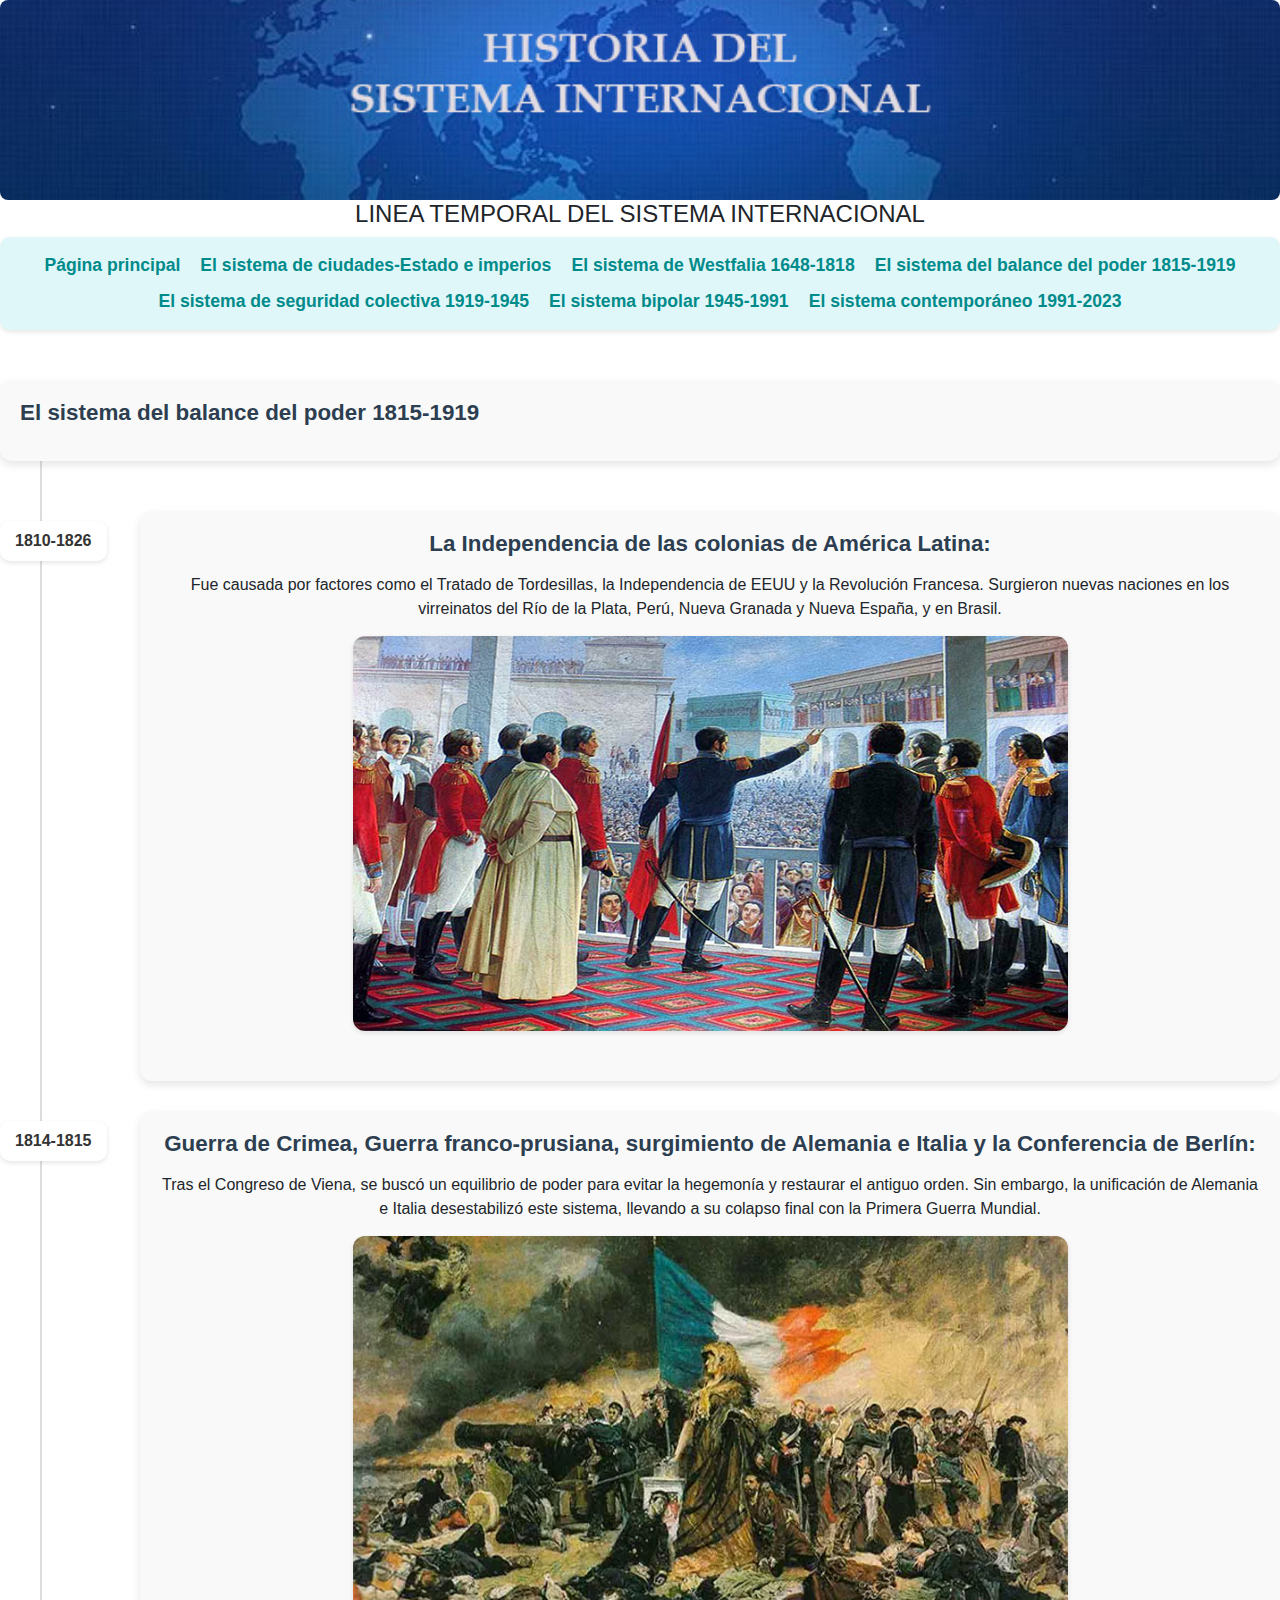
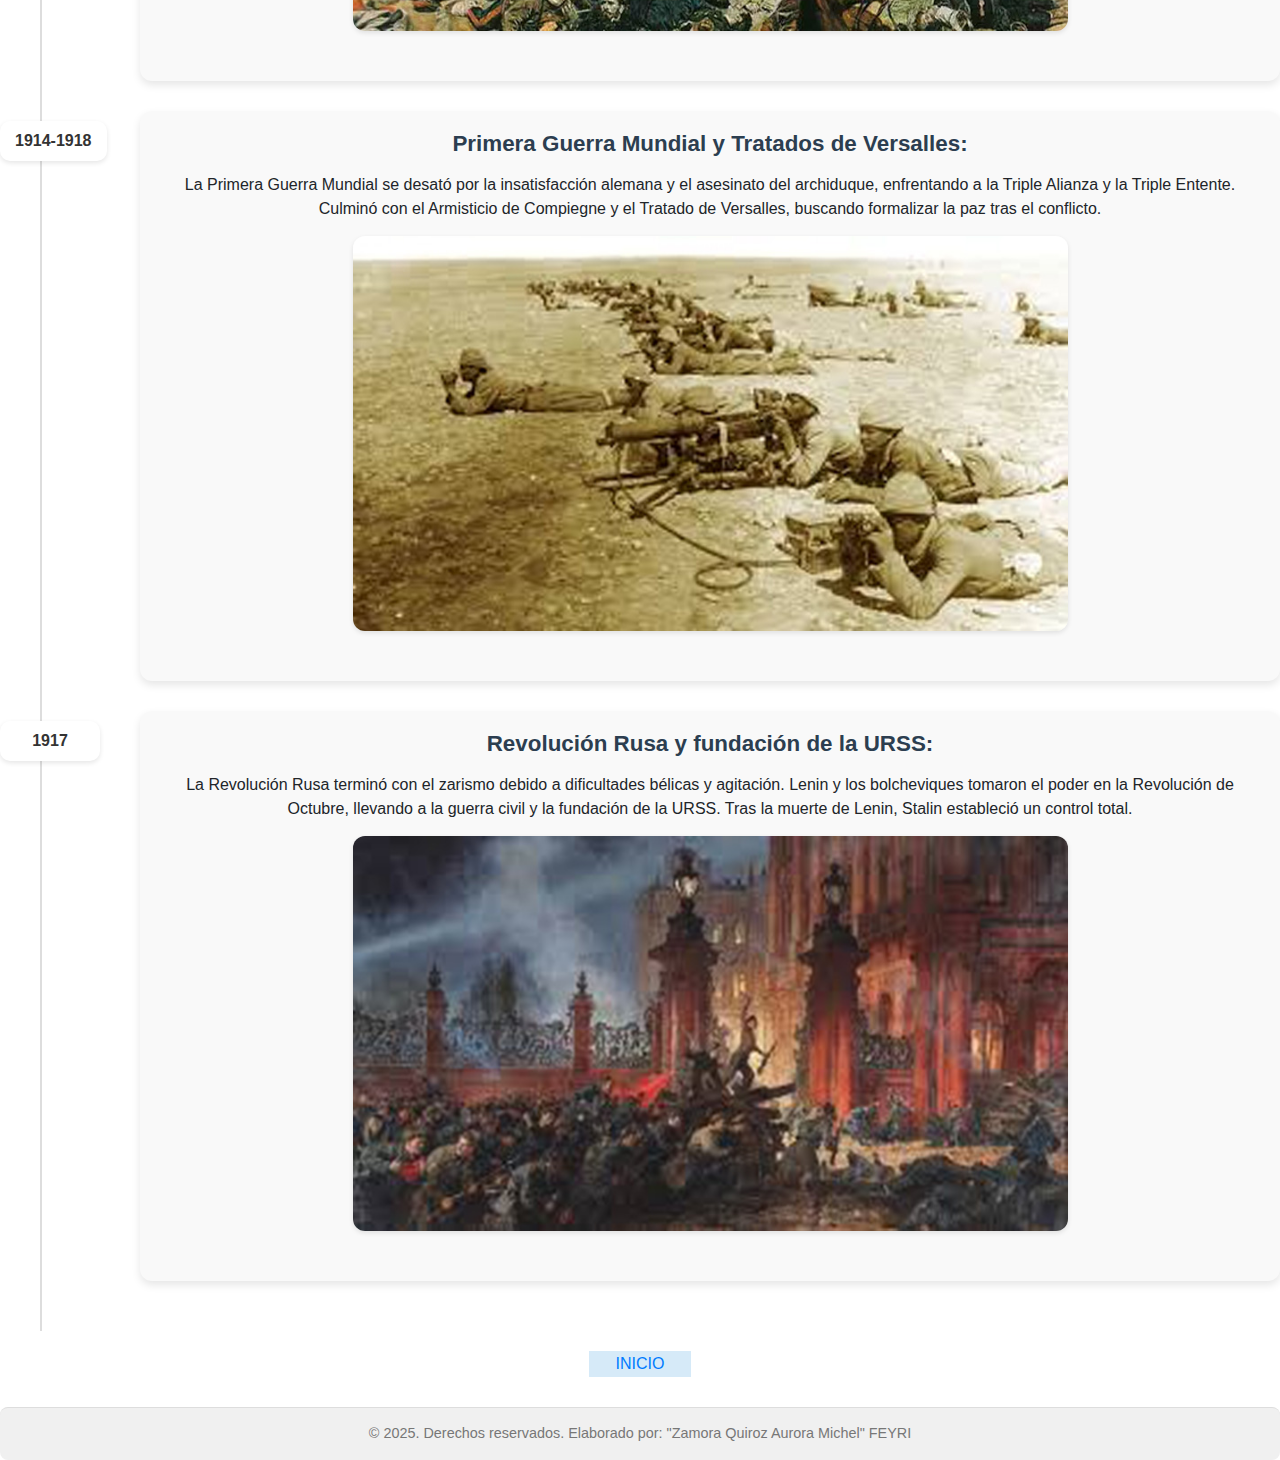
<file: balance.html>
<!DOCTYPE html>
<html lang="es">
<head>
    <meta charset="UTF-8">
    <link rel="stylesheet" href="https://stackpath.bootstrapcdn.com/bootstrap/4.4.1/css/bootstrap.min.css" integrity="sha384-Vkoo8x4CGsO3+Hhxv8T/Q5PaXtkKtu6ug5TOeNV6gBiFeWPGFN9MuhOf23Q9Ifjh" crossorigin="anonymous">
    <meta name="viewport" content="width=device-width, initial-scale=1.0">
    
    <img src="imagenes/banner1.jpg" class="banner-principal">
    <link rel="stylesheet" href="timeline1.css">
    
</head>
<body>
    <h4><Center>LINEA TEMPORAL DEL SISTEMA INTERNACIONAL</h4></Center>
    
    <nav class="nav-links">
        <a href="index.html">Página principal</a>
        <a href="sistemadeciudades.html">El sistema de ciudades-Estado e imperios</a>
        <a href="westfalia.html">El sistema de Westfalia 1648-1818</a>
        <a href="balance.html">El sistema del balance del poder 1815-1919</a>
        <a href="seguridad.html">El sistema de seguridad colectiva 1919-1945</a>
        <a href="bipolar.html">El sistema bipolar 1945-1991</a>
        <a href="contemporaneo.html">El sistema contemporáneo 1991-2023</a>
    </nav>
    <main class="timeline">
        <div class="timeline-line"></div>
        
        <div class="event title-event">
            <div class="event-content">
                <h3>El sistema del balance del poder 1815-1919</h3>
            </div>
        </div>
          
            <div class="event">
            <div class="event-date">1810-1826</div>
            <div class="event-content">
                <center>  <h3><b>La Independencia de las colonias de América Latina:</h3> </center></b>
                <p><center> Fue causada por factores como el Tratado de Tordesillas, la Independencia de EEUU y la Revolución Francesa.
                     Surgieron nuevas naciones en los virreinatos del Río de la Plata, Perú, Nueva Granada y Nueva España, y en Brasil.
                     </center></p>
                    <table>
                        <tr>
                            <a href="pdf/12.pdf">
                                <center><img src="imagenes/12.jpg" WIDTH="80%" alt="Descripción de la imagen"></center>
                              </a>
                              
                        </tr>
                    </table>
            </div>
        </div>
        <div class="event">
            <div class="event-date">1814-1815</div>
            <div class="event-content">
                <center>  <h3><b> Guerra de Crimea, Guerra franco-prusiana, surgimiento de Alemania e Italia y la Conferencia de Berlín: 
                </h3> </center></b>
                <p><center>Tras el Congreso de Viena, se buscó un equilibrio de poder para evitar la hegemonía y restaurar el antiguo orden. 
                    Sin embargo, la unificación de Alemania e Italia desestabilizó este sistema, llevando a su colapso final con la Primera Guerra Mundial.
                </center></p>
                <table>
                    <tr>
                        <a href="pdf/13.pdf">
                            <center><img src="imagenes/13.jpg" WIDTH="80%" alt="Descripción de la imagen"></center>
                          </a>
                          
                    </tr>
                </table>
            </div>
            
        </div>
   
        <div class="event">
            <div class="event-date">1914-1918</div>
            <div class="event-content">
                <center>  <b> <h3>Primera Guerra Mundial y Tratados de Versalles:</b> </h3> </center> 
                <p><center>La Primera Guerra Mundial  se desató por la insatisfacción alemana y el asesinato del archiduque, enfrentando a la Triple Alianza 
                    y la Triple Entente. Culminó con el Armisticio de Compiegne y el Tratado de Versalles, buscando formalizar la paz tras el conflicto.

                </center></p>
                       <table>
                        <tr>
                            <a href="pdf/14.pdf">
                                <center><img src="imagenes/14.jpg" WIDTH="80%" alt="Descripción de la imagen"></center>
                              </a>
                              
                        </tr>
                    </table>
            </div>
        </div>
        <div class="event">
            <div class="event-date">1917</div>
            <div class="event-content">
                <center> <b> <h3>Revolución Rusa y fundación de la URSS: </b></h3> </center>
                <p><center>La Revolución Rusa terminó con el zarismo debido a dificultades bélicas y agitación. Lenin y los bolcheviques tomaron el
                     poder en la Revolución de Octubre, llevando a la guerra civil y la fundación de la URSS. Tras la muerte de Lenin, 
                     Stalin estableció un control total.</p></center>
                          <table>
                            <tr>
                                <a href="pdf/15.pdf">
                                    <center><img src="imagenes/15.jpg" WIDTH="80%" alt="Descripción de la imagen"></center>
                                  </a>
                                  
                            </tr>
                        </table>
            </div>
        </div>
            </div>
        </div> </main>
        <table width="8%" align="center" border="0">
            <tr>
                <td align="center" bgcolor="#d6eaf8">
                    <a href="balance.html">INICIO</a><br>
                </td>
            </tr>
          </table>
         <footer class="footer">
            &copy; 2025. Derechos reservados. Elaborado por: "Zamora Quiroz Aurora Michel" FEYRI
        </footer>
          

</body>
</html>
</file>
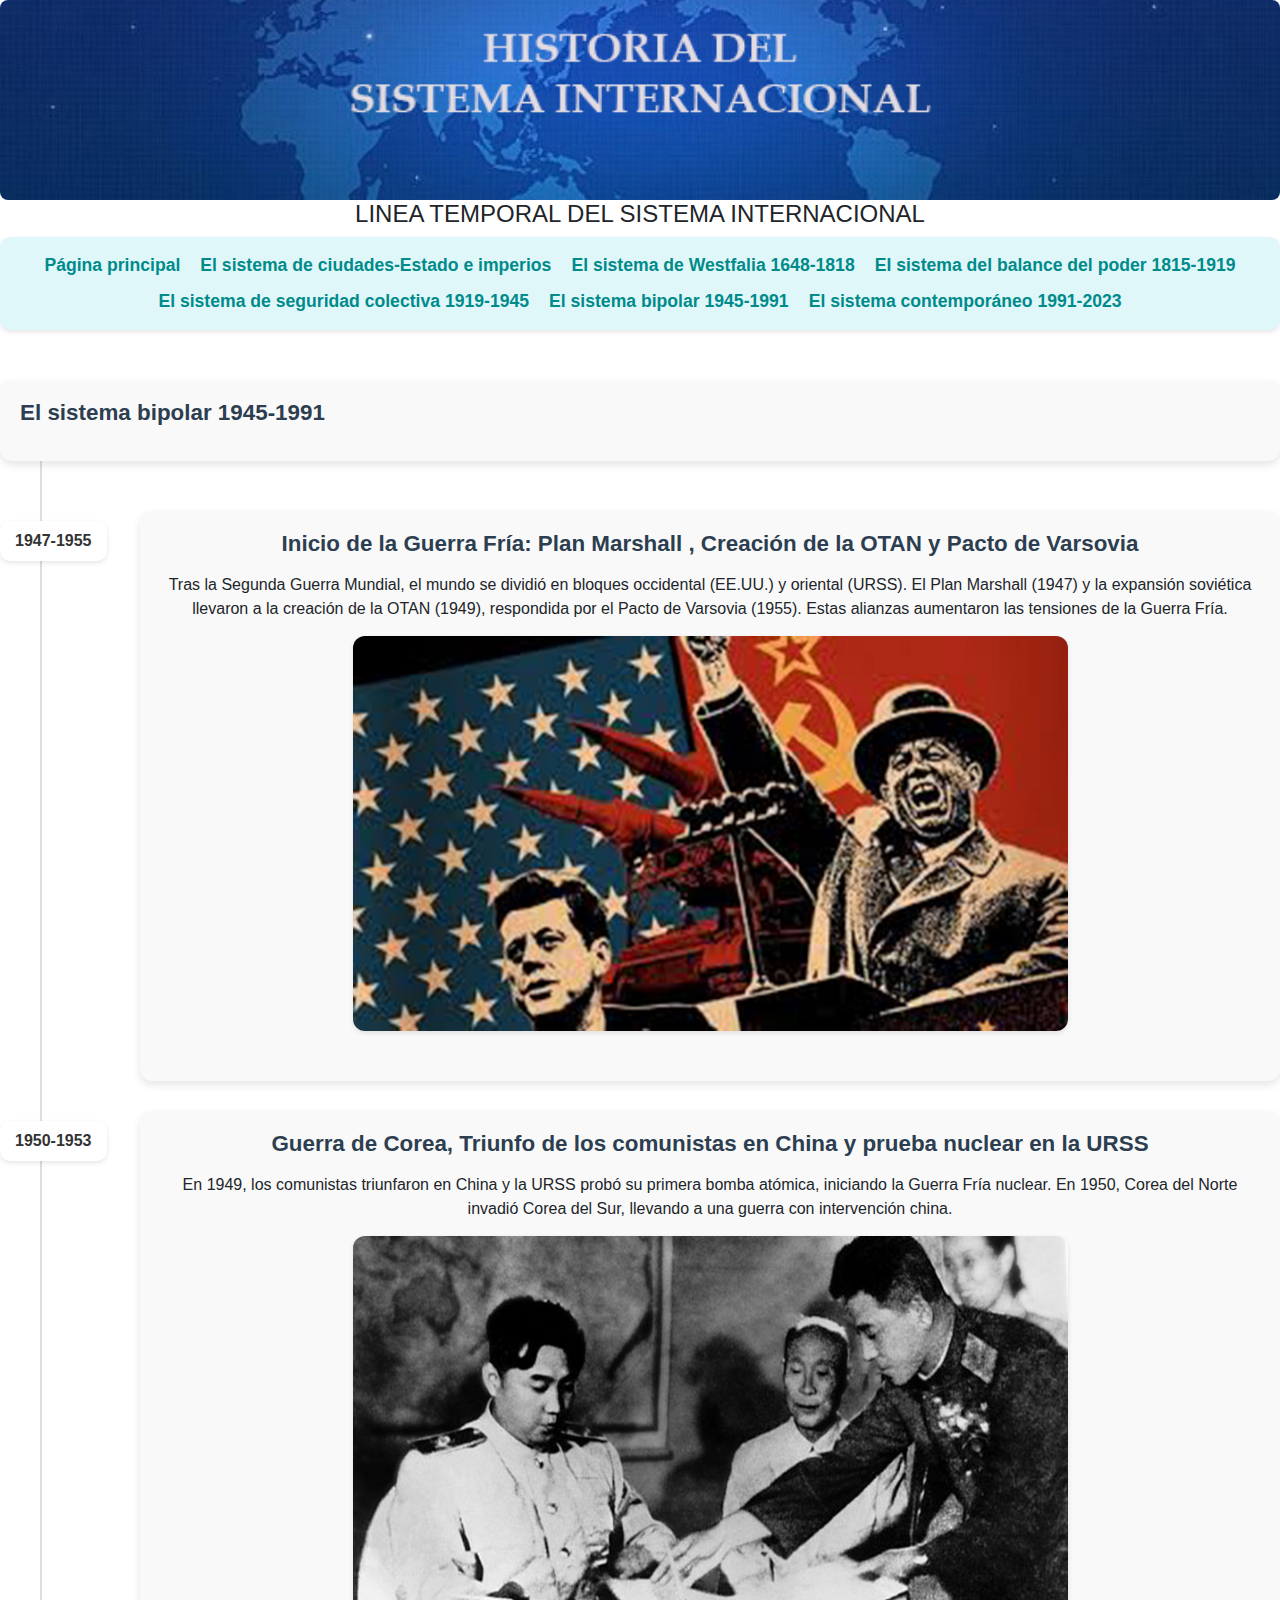
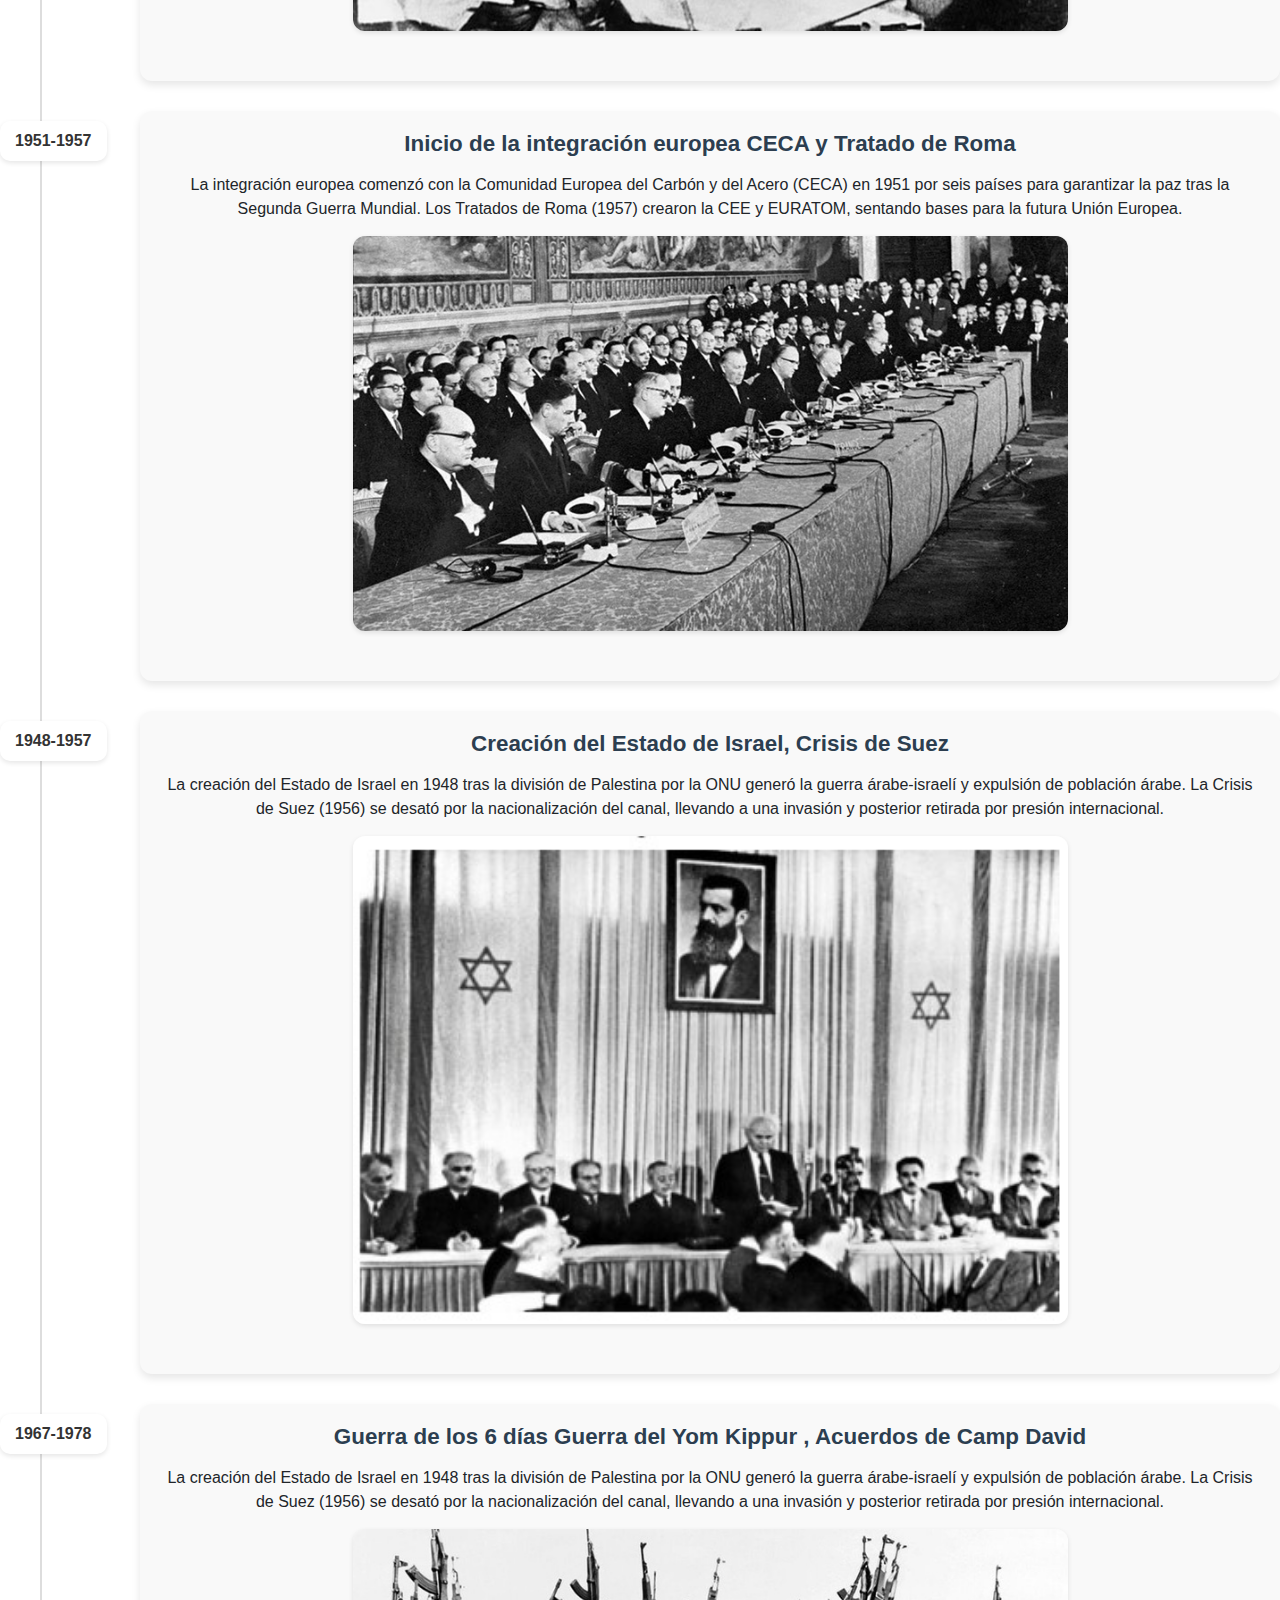
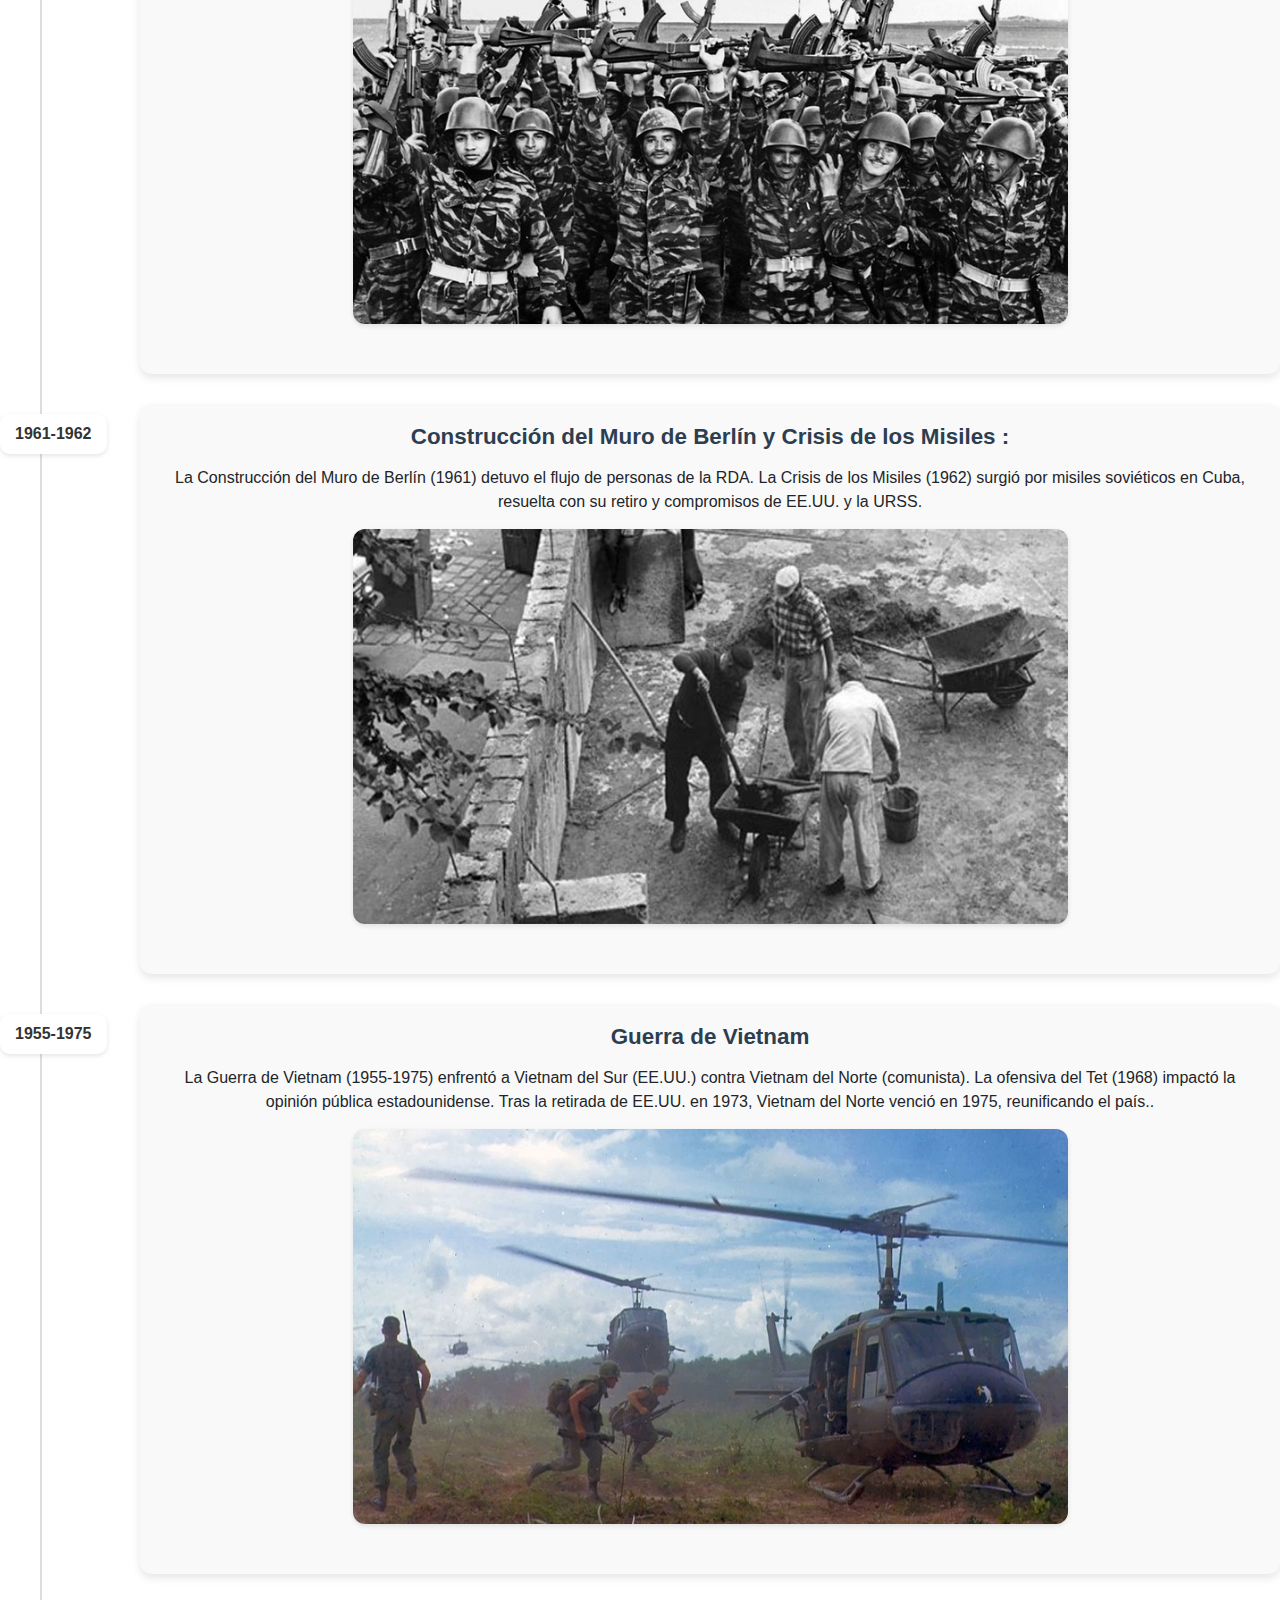
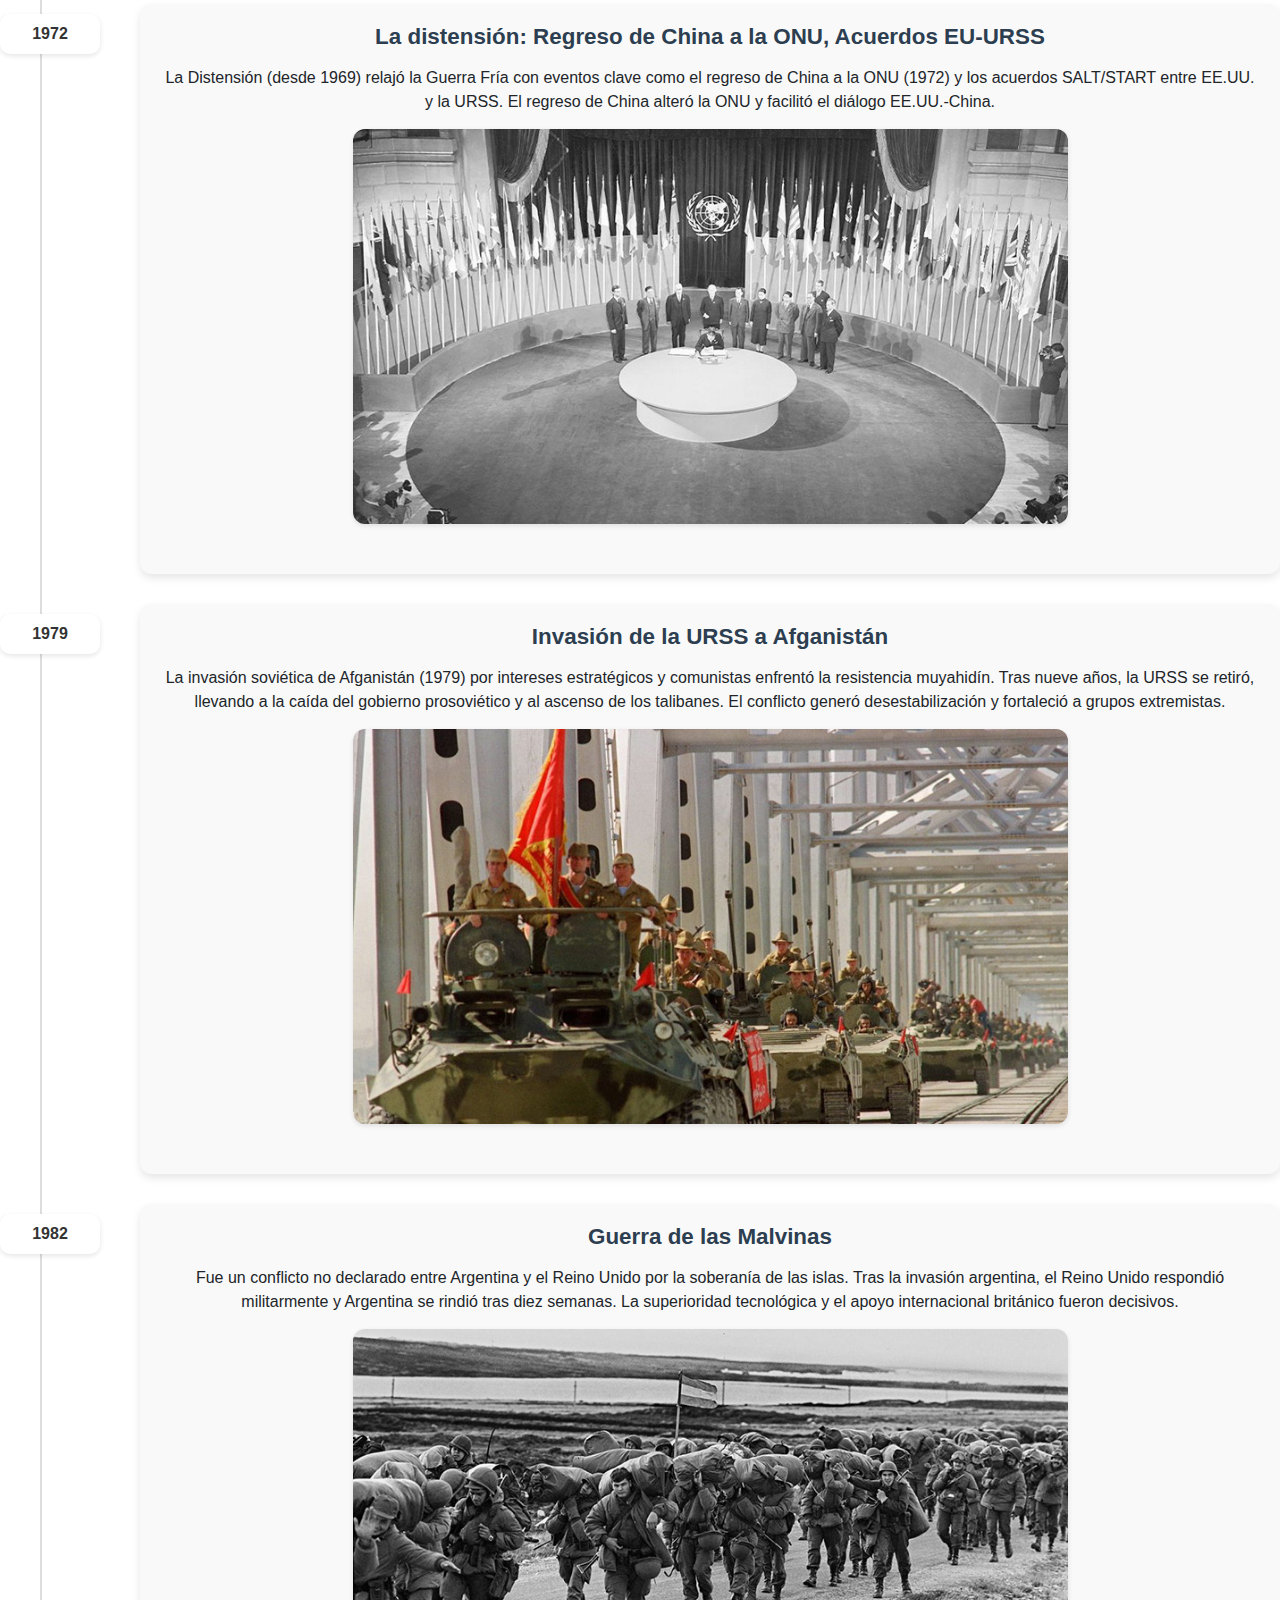
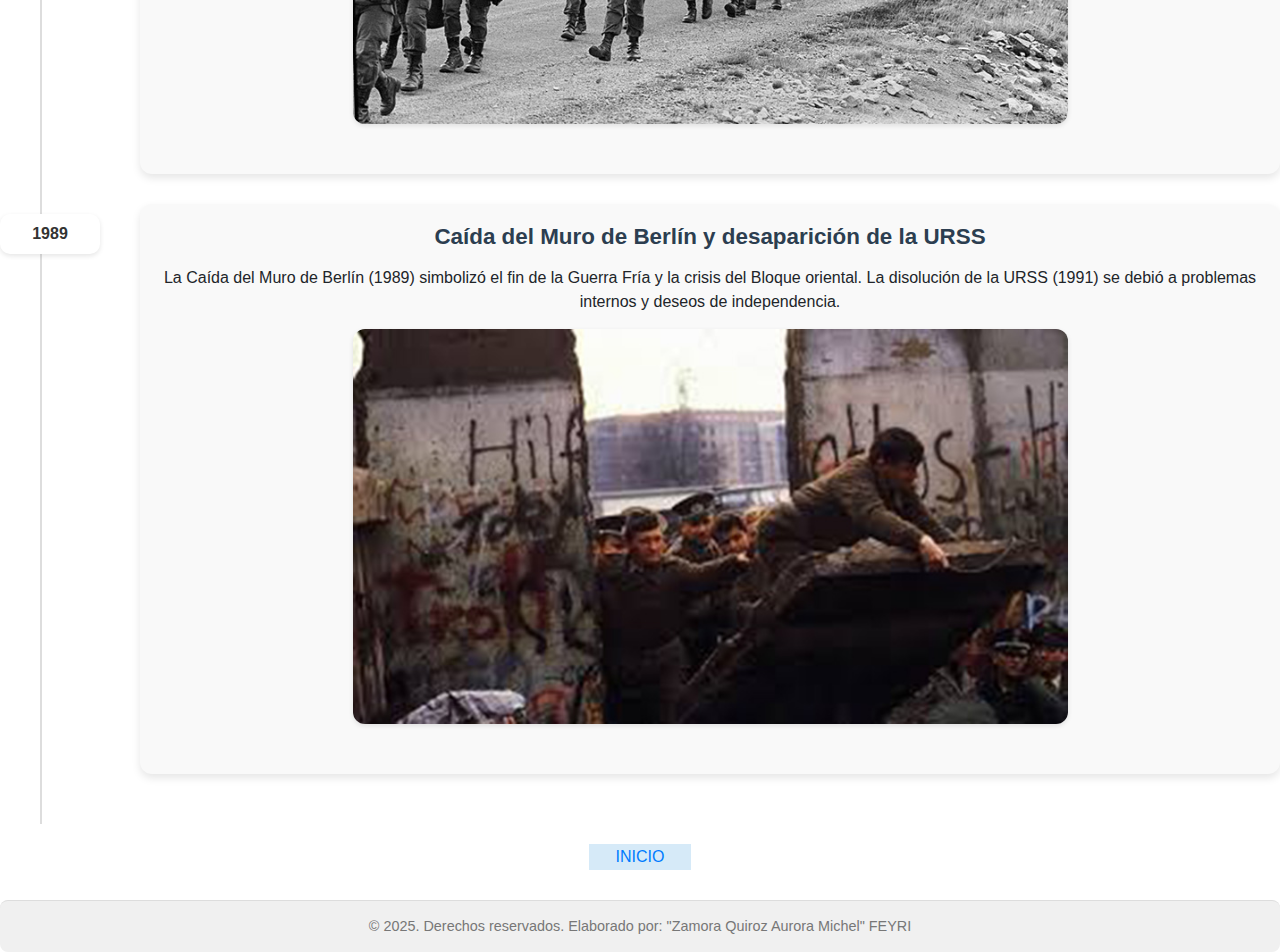
<file: bipolar.html>
<!DOCTYPE html>
<html lang="es">
<head>
    <meta charset="UTF-8">
    <link rel="stylesheet" href="https://stackpath.bootstrapcdn.com/bootstrap/4.4.1/css/bootstrap.min.css" integrity="sha384-Vkoo8x4CGsO3+Hhxv8T/Q5PaXtkKtu6ug5TOeNV6gBiFeWPGFN9MuhOf23Q9Ifjh" crossorigin="anonymous">
    <meta name="viewport" content="width=device-width, initial-scale=1.0">
    
    <img src="imagenes/banner1.jpg" class="banner-principal">
    <link rel="stylesheet" href="timeline1.css">
    
</head>
<body>
    <h4><Center>LINEA TEMPORAL DEL SISTEMA INTERNACIONAL</h4></Center>
    <nav class="nav-links">
        <a href="index.html">Página principal</a>
        <a href="sistemadeciudades.html">El sistema de ciudades-Estado e imperios</a>
        <a href="westfalia.html">El sistema de Westfalia 1648-1818</a>
        <a href="balance.html">El sistema del balance del poder 1815-1919</a>
        <a href="seguridad.html">El sistema de seguridad colectiva 1919-1945</a>
        <a href="bipolar.html">El sistema bipolar 1945-1991</a>
        <a href="contemporaneo.html">El sistema contemporáneo 1991-2023</a>
    </nav>
    <main class="timeline">
        <div class="timeline-line"></div>
        
        <div class="event title-event">
            <div class="event-content">
               <b> <h3>El sistema bipolar 1945-1991</h3></b>
            </div>
        </div>
        <div class="event">
                <div class="event-date">1947-1955</div>
            <div class="event-content">
                <center>   <h3>Inicio de la Guerra Fría: Plan Marshall , Creación de la OTAN  y Pacto de Varsovia </h3> </center>
                <p><center>Tras la Segunda Guerra Mundial, el mundo se dividió en bloques occidental (EE.UU.) y oriental (URSS). El Plan Marshall (1947) 
                    y la expansión soviética llevaron a la creación de la OTAN (1949), respondida por el Pacto de Varsovia (1955). Estas alianzas aumentaron las tensiones de la Guerra Fría.</center></p>
                <table>
                    <tr>
                        <a href="pdf/21.pdf">
                            <center><img src="imagenes/21.jpg" WIDTH="80%" alt="Descripción de la imagen"></center>
                          </a>
                          
                    </tr>
                </table>
            </div>
        </div>
        
           
        <div class="event">
            <div class="event-date">1950-1953</div>
            <div class="event-content">
                <center>   <h3> Guerra de Corea, Triunfo de los comunistas en China y prueba nuclear en la URSS </h3> </center>
                <p><center> 
                    En 1949, los comunistas triunfaron en China y la URSS probó su primera bomba atómica, iniciando la Guerra Fría nuclear. En 1950, 
                    Corea del Norte invadió Corea del Sur, llevando a una guerra con intervención china.
                    </center></p>
                <table>
                    <tr>
                        <a href="pdf/22.pdf">
                            <center><img src="imagenes/22.jpg" WIDTH="80%" alt="Descripción de la imagen"></center>
                          </a>
                          
                    </tr>
                </table>
            </div>
        </div>
        <div class="event">
            <div class="event-date">1951-1957</div>
            <div class="event-content">
                <center>  <h3>Inicio de la integración europea CECA  y Tratado de Roma 
                </h3> </center>
                <p><center> La integración europea comenzó con la Comunidad Europea del Carbón y del Acero (CECA) en 1951 por seis países para garantizar
                     la paz tras la Segunda Guerra Mundial. Los Tratados de Roma (1957) crearon la CEE y EURATOM, sentando bases para la futura Unión Europea.
                   
                    </center></p>
                <table>
                    <tr>
                        <a href="pdf/23.pdf">
                            <center><img src="imagenes/23.jpg" WIDTH="80%" alt="Descripción de la imagen"></center>
                          </a>
                          
                    </tr>
                </table>
            </div>
        </div>
        <div class="event">
            <div class="event-date">1948-1957</div>
            <div class="event-content">
                <center>  <h3>Creación del Estado de Israel, Crisis de Suez </h3> </center>
                <p><center> 
                    La creación del Estado de Israel en 1948 tras la división de Palestina por la ONU generó la guerra árabe-israelí y expulsión de población árabe. 
                    La Crisis de Suez (1956) se desató por la nacionalización del canal, llevando a una invasión y posterior retirada por presión internacional.
                </center></p>
                <table>
                    <tr>
                        <a href="pdf/24.pdf">
                            <center><img src="imagenes/24.jpg" WIDTH="80%" alt="Descripción de la imagen"></center>
                          </a>
                          
                    </tr>
                </table>
            </div>
        </div>
        <div class="event">
            <div class="event-date">1967-1978</div>
            <div class="event-content">
                <center>   <h3>Guerra de los 6 días Guerra del Yom Kippur , Acuerdos de Camp David </h3> </center>
                <p><center> 
                    La creación del Estado de Israel en 1948 tras la división de Palestina por la ONU generó la guerra árabe-israelí y expulsión de población árabe. 
                    La Crisis de Suez (1956) se desató por la nacionalización del canal, llevando a una invasión y posterior retirada por presión internacional.</center></p>
                <table>
                    <tr>
                        <a href="pdf/25.pdf">
                            <center><img src="imagenes/25.jpg" WIDTH="80%" alt="Descripción de la imagen"></center>
                          </a>
                          
                    </tr>
                </table>
            </div>
            
        </div>
   
        <div class="event">
            <div class="event-date">1961-1962</div>
            <div class="event-content">
                <center>    <h3>Construcción del Muro de Berlín y Crisis de los Misiles :</h3></center>
                <p><center>La Construcción del Muro de Berlín (1961) detuvo el flujo de personas de la RDA. 
                    La Crisis de los Misiles (1962) surgió por misiles soviéticos en Cuba, resuelta con su retiro y compromisos de EE.UU. y la URSS.
                    </center></p>
                      <table>
                        <tr>
                            <a href="pdf/26.pdf">
                                <center><img src="imagenes/26.jpg" WIDTH="80%" alt="Descripción de la imagen"></center>
                              </a>
                              
                        </tr>
                    </table>

            </div>
        </div>
        <div class="event">
            <div class="event-date">1955-1975</div>
            <div class="event-content">
                <center>   <h3>Guerra de Vietnam </h3></center>
                <p><center>La Guerra de Vietnam (1955-1975) enfrentó a Vietnam del Sur (EE.UU.) contra Vietnam del Norte (comunista).
                     La ofensiva del Tet (1968) impactó la opinión pública estadounidense. Tras la retirada de EE.UU. en 1973, Vietnam del Norte venció en 1975, reunificando el país..</center></p>
                <table>
                    <tr>
                        <a href="pdf/27.pdf">
                            <center><img src="imagenes/27.jpg" WIDTH="80%" alt="Descripción de la imagen"></center>
                          </a>
                          
                    </tr>
                </table>
            </div>
        </div>
        <div class="event">
            <div class="event-date">1972</div>
            <div class="event-content">
                <center>  <h3>La distensión: Regreso de China a la ONU, Acuerdos EU-URSS</h3> </center>
                <p><center>La Distensión (desde 1969) relajó la Guerra Fría con eventos clave como el regreso de China a la ONU (1972) y
                     los acuerdos SALT/START entre EE.UU. y la URSS. El regreso de China alteró la ONU y facilitó el diálogo EE.UU.-China.</center></p>
                     <table>
                        <tr>
                            <a href="pdf/28.pdf">
                                <center><img src="imagenes/28.jpg" WIDTH="80%" alt="Descripción de la imagen"></center>
                              </a>
                              
                        </tr>
                    </table>
            </div>
        </div>
        <div class="event">
            <div class="event-date">1979</div>
            <div class="event-content">
                <center>  <h3>Invasión de la URSS a Afganistán</h3> </center>
                <p><center> La invasión soviética de Afganistán (1979) por intereses estratégicos y comunistas enfrentó la resistencia muyahidín. 
                    Tras nueve años, la URSS se retiró, llevando a la caída del gobierno prosoviético y al ascenso de los talibanes.
                     El conflicto generó desestabilización y fortaleció a grupos extremistas.
                </center></p>
                <table>
                    <tr>
                        <a href="pdf/29.pdf">
                            <center><img src="imagenes/29.jpg" WIDTH="80%" alt="Descripción de la imagen"></center>
                          </a>
                          
                    </tr>
                </table>
            </div>
            
        </div>
   
        <div class="event">
            <div class="event-date">1982</div>
            <div class="event-content">
                <center>  <h3>Guerra de las Malvinas </h3> </center>
                <p><center> Fue un conflicto no declarado entre Argentina y el Reino Unido por la soberanía de las islas. Tras la invasión argentina, el Reino Unido respondió militarmente y
                     Argentina se rindió tras diez semanas. La superioridad tecnológica y el apoyo internacional británico fueron decisivos.</center></p>
                <table>
                    <tr>
                        <a href="pdf/30.pdf">
                            <center><img src="imagenes/30.jpg" WIDTH="80%" alt="Descripción de la imagen"></center>
                          </a>
                          
                    </tr>
                </table>
            </div>
        </div>
        <div class="event">
            <div class="event-date">1989</div>
            <div class="event-content">
                <center>    <h3>Caída del Muro de Berlín y desaparición de la URSS</h3> </center>
                <p><center> 
                    La Caída del Muro de Berlín (1989) simbolizó el fin de la Guerra Fría y la crisis del Bloque oriental. 
                    La disolución de la URSS (1991) se debió a problemas internos y deseos de independencia.</center></p>
                <table>
                    <tr>
                        <a href="pdf/31.pdf">
                            <center><img src="imagenes/31.jpg" WIDTH="80%" alt="Descripción de la imagen"></center>
                          </a>
                    </tr>
                </table>
            </div>
        </div>
            </div>
        </div> </main>
        <table width="8%" align="center" border="0">
            <tr>
                <td align="center" bgcolor="#d6eaf8">
                    <a href="bipolar.html">INICIO</a><br>
                </td>
            </tr>
          </table>

          <footer class="footer">
            &copy; 2025. Derechos reservados. Elaborado por: "Zamora Quiroz Aurora Michel" FEYRI
        </footer>

</body>
</html>
</file>
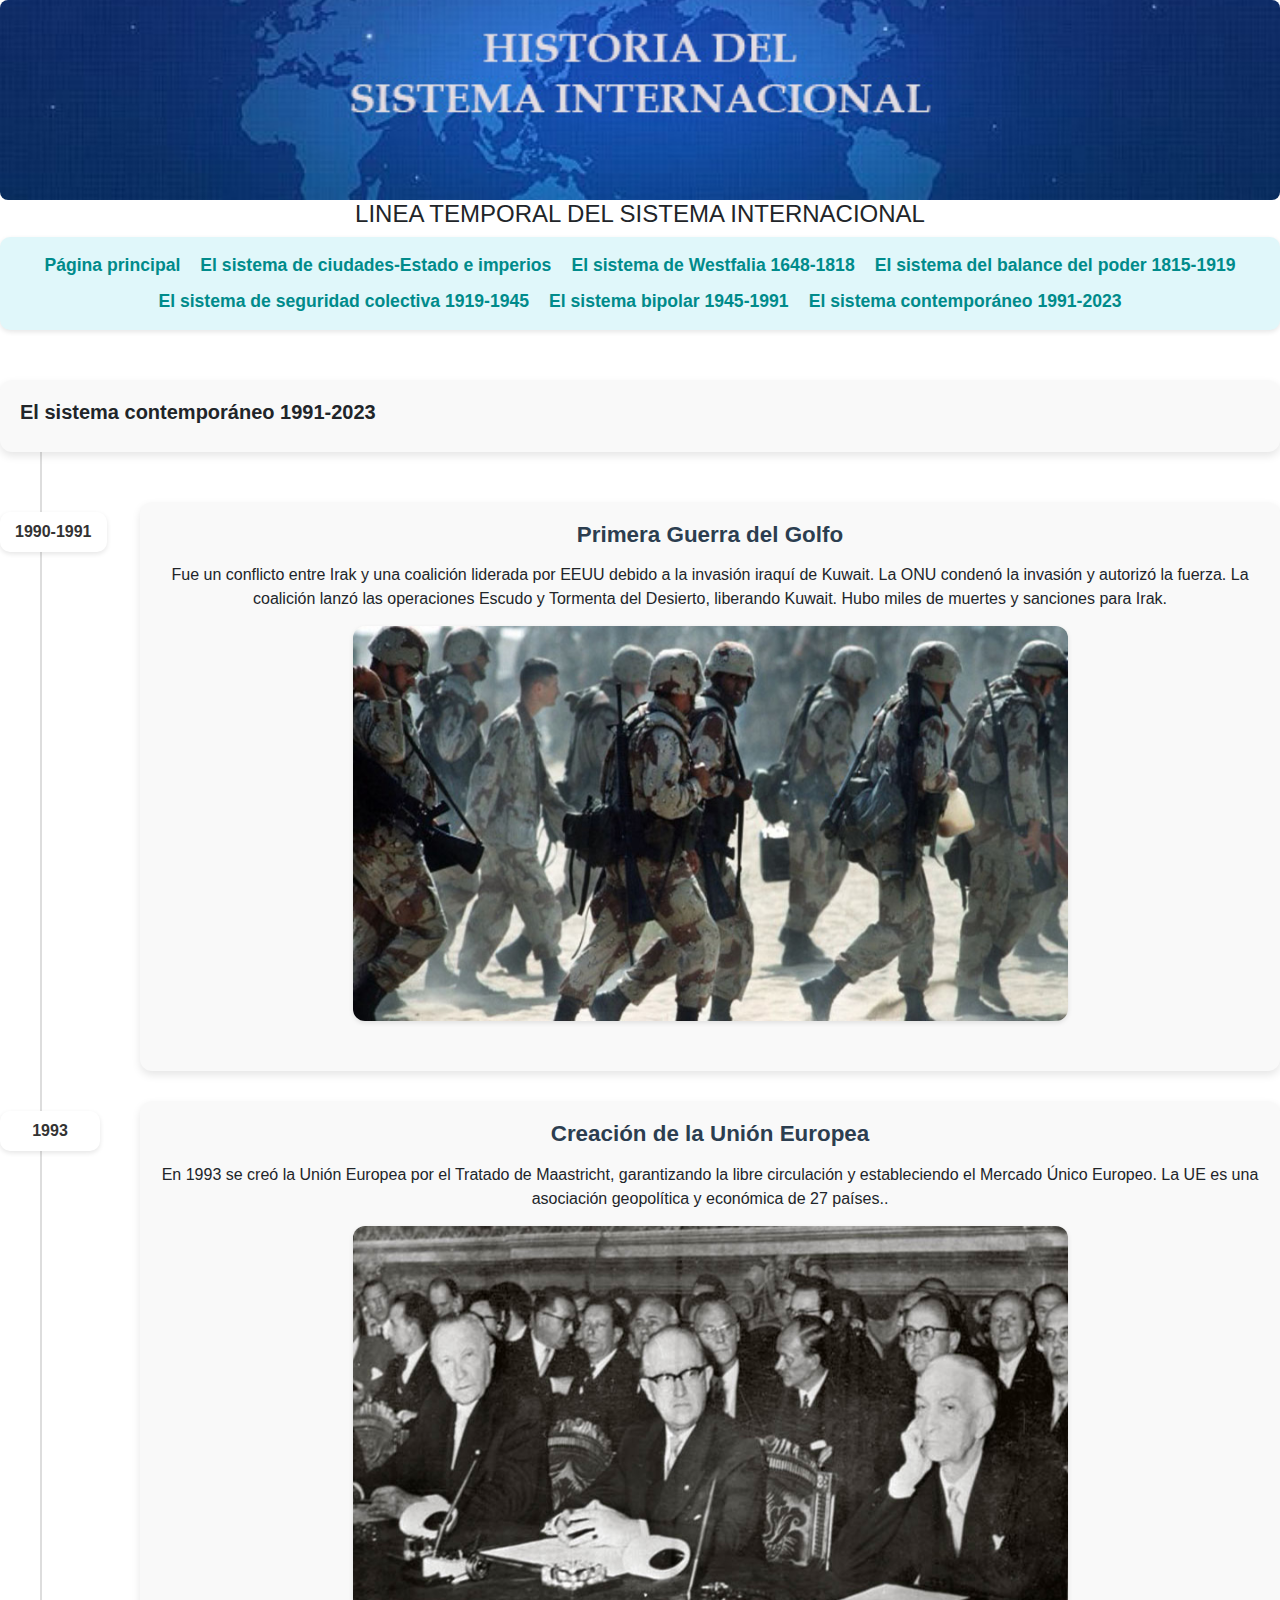
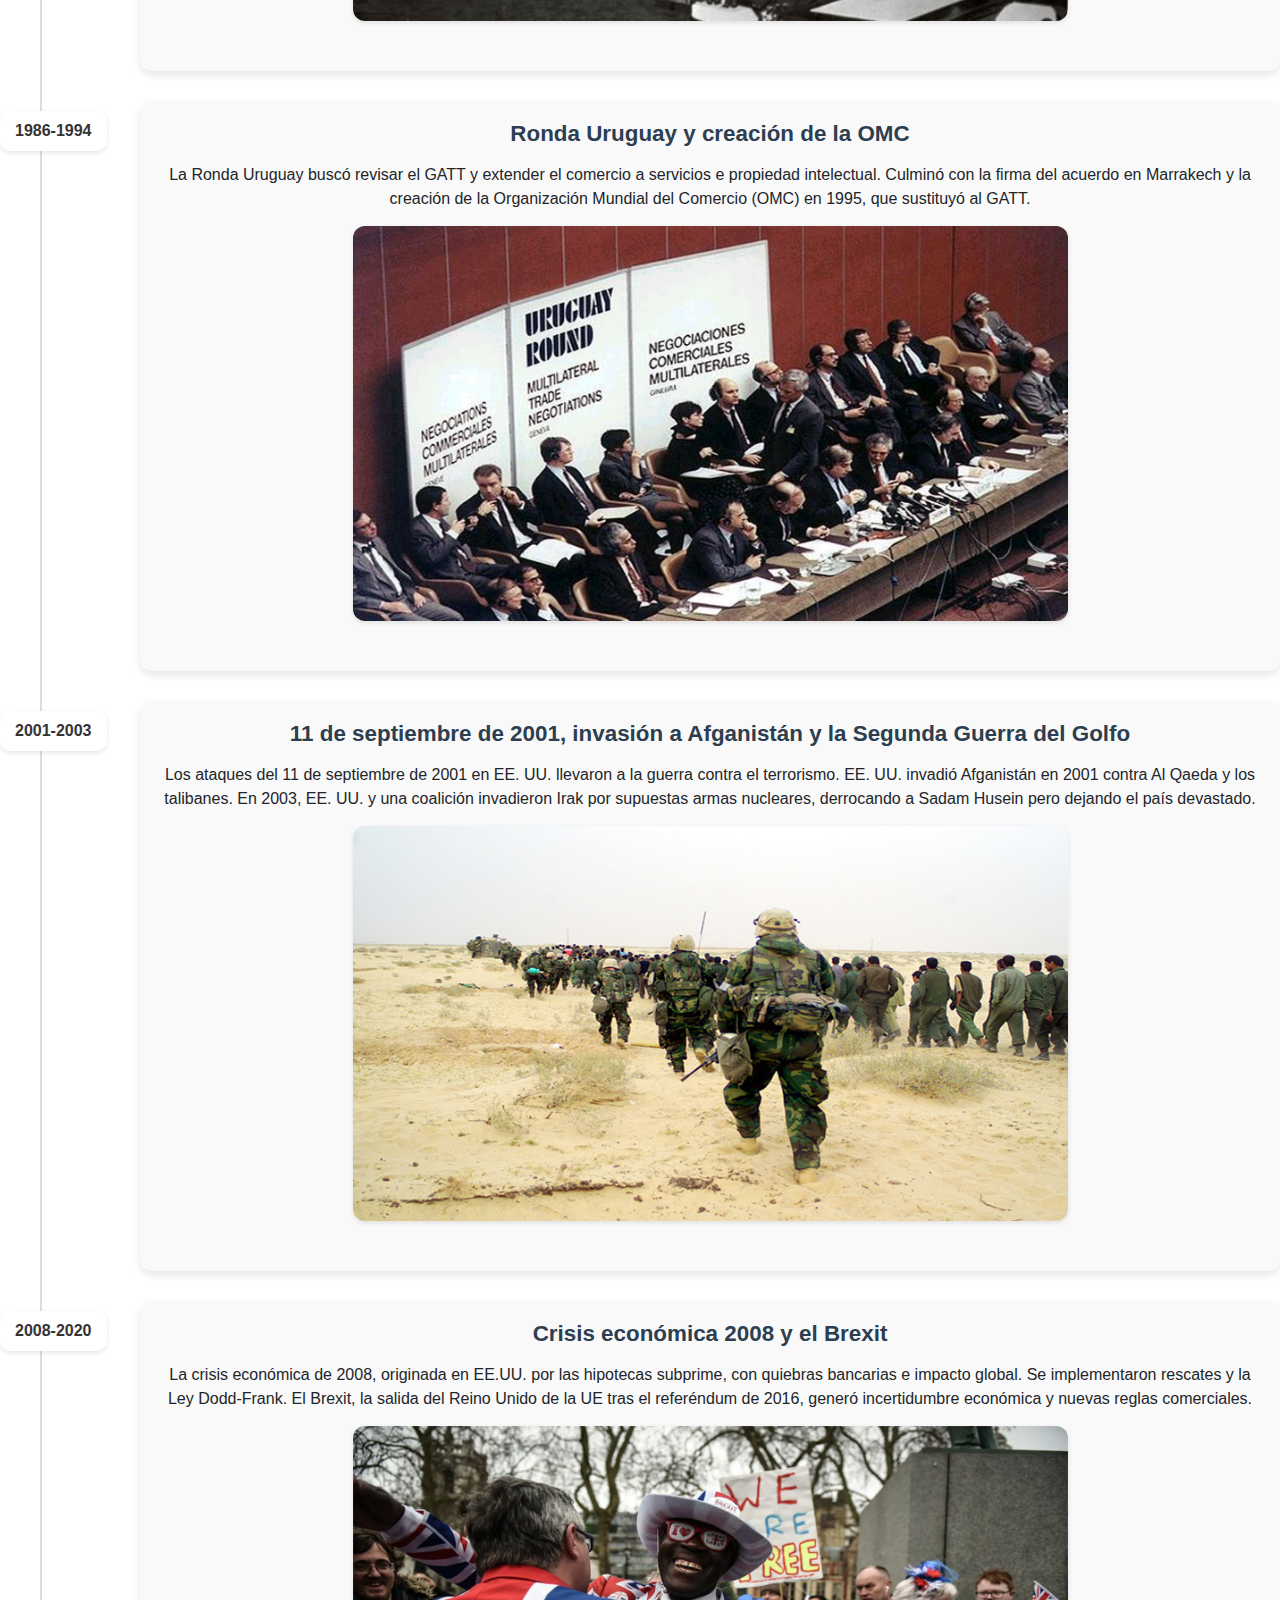
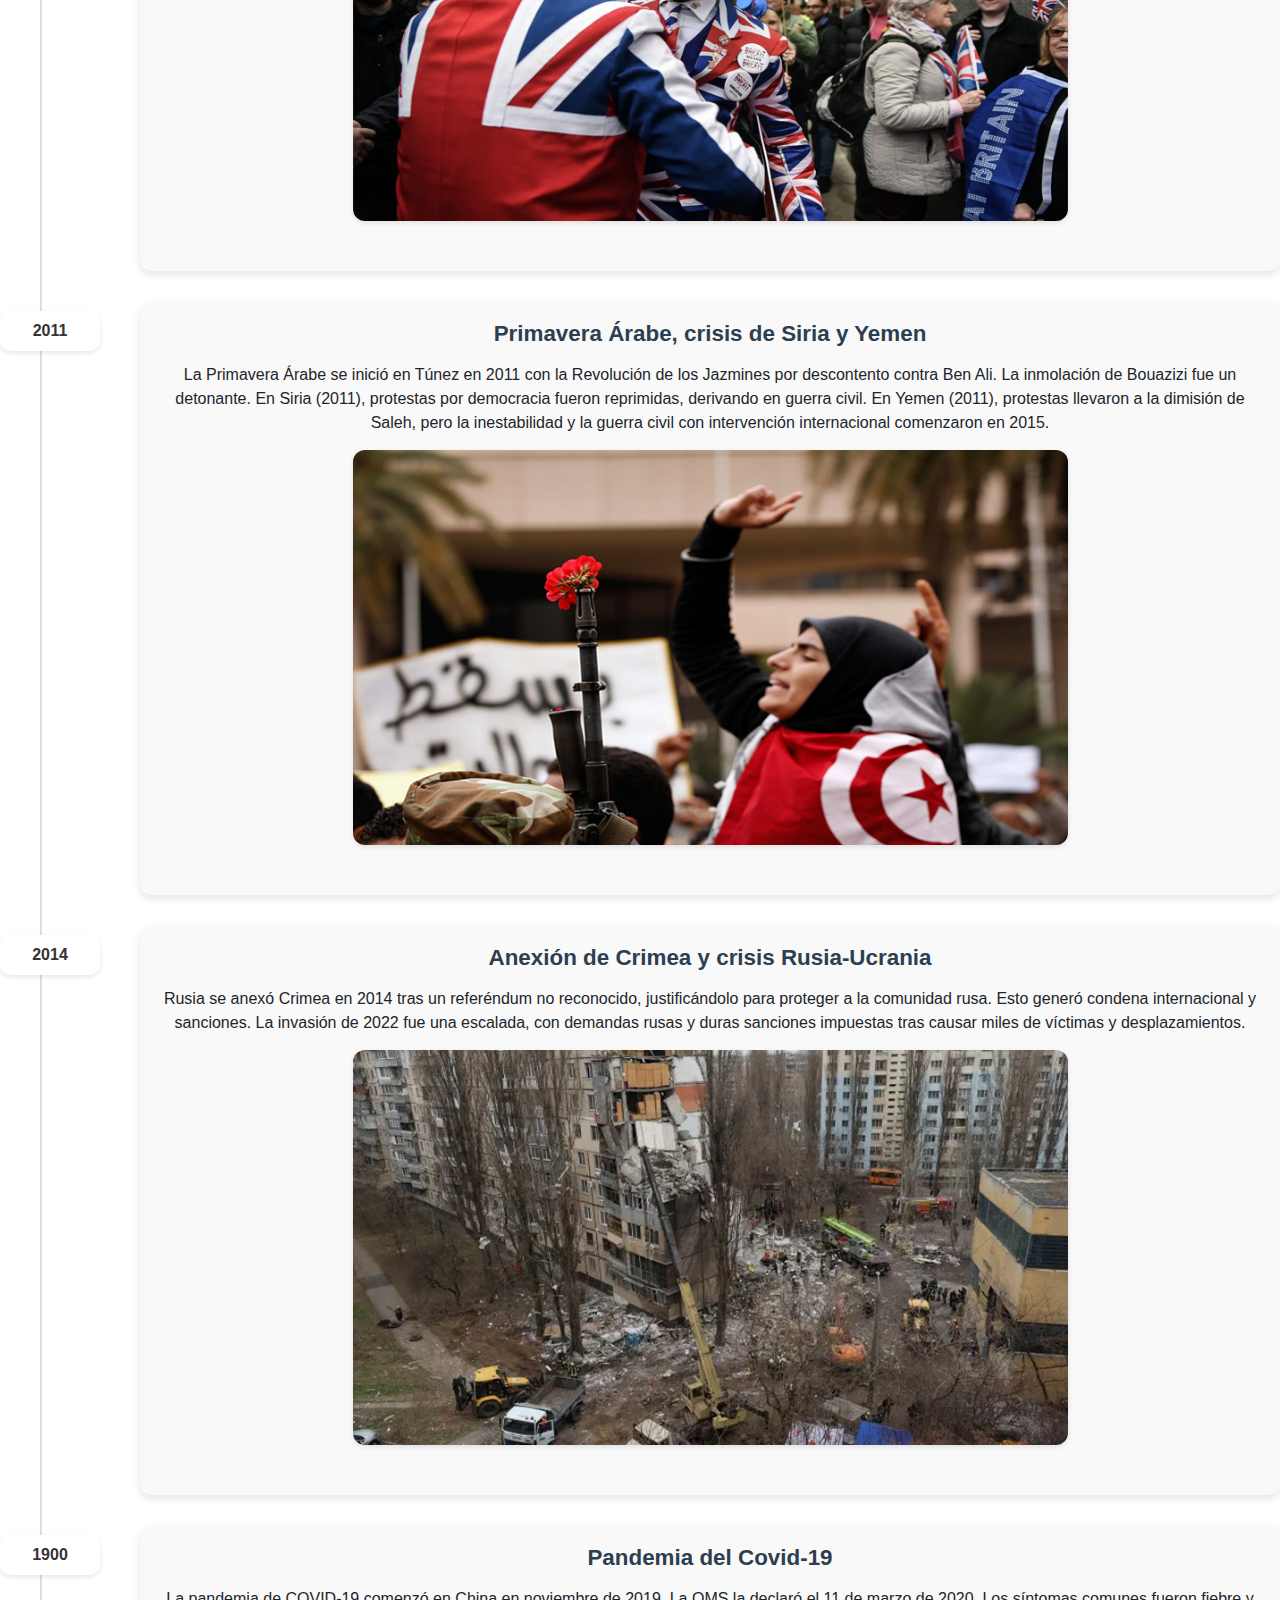
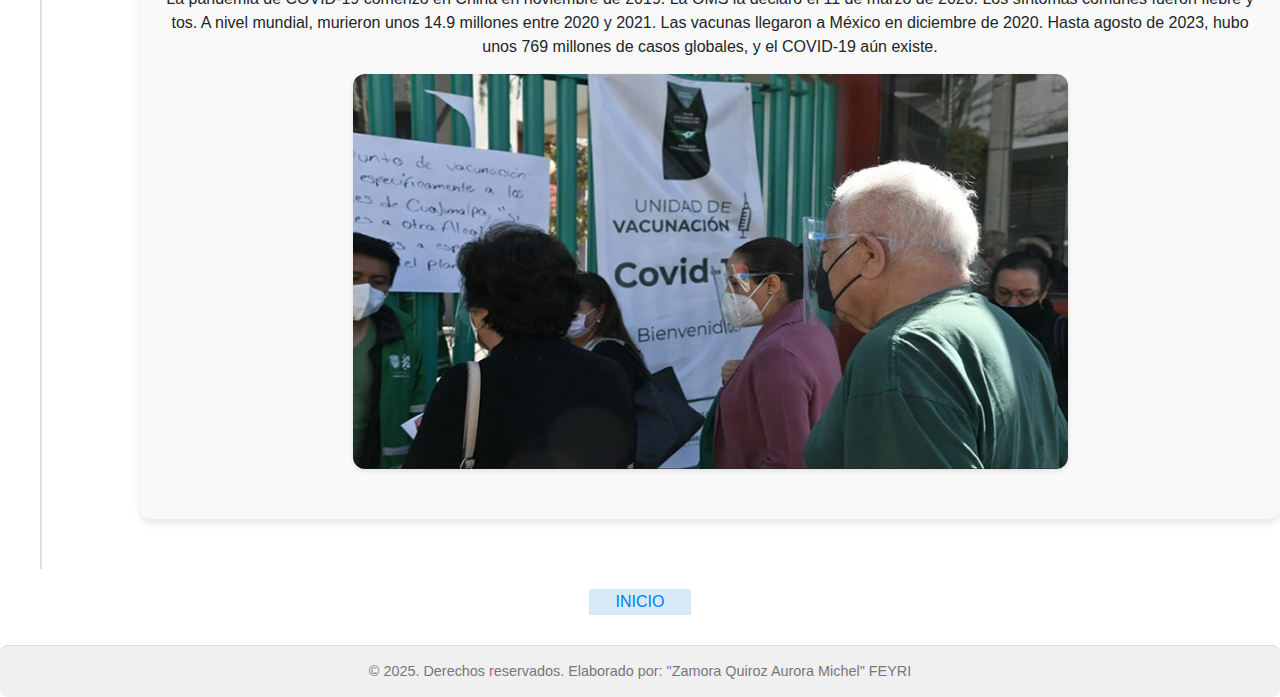
<file: contemporaneo.html>
<!DOCTYPE html>
<html lang="es">
<head>
    <meta charset="UTF-8">
    <link rel="stylesheet" href="https://stackpath.bootstrapcdn.com/bootstrap/4.4.1/css/bootstrap.min.css" integrity="sha384-Vkoo8x4CGsO3+Hhxv8T/Q5PaXtkKtu6ug5TOeNV6gBiFeWPGFN9MuhOf23Q9Ifjh" crossorigin="anonymous">
    <meta name="viewport" content="width=device-width, initial-scale=1.0">
   
    <img src="imagenes/banner1.jpg" class="banner-principal">
    <link rel="stylesheet" href="timeline1.css">
    
</head>
<body>
    <h4><Center> LINEA TEMPORAL DEL SISTEMA INTERNACIONAL</h4></Center>
    
    <nav class="nav-links">
        <a href="index.html">Página principal</a>
        <a href="sistemadeciudades.html">El sistema de ciudades-Estado e imperios</a>
        <a href="westfalia.html">El sistema de Westfalia 1648-1818</a>
        <a href="balance.html">El sistema del balance del poder 1815-1919</a>
        <a href="seguridad.html">El sistema de seguridad colectiva 1919-1945</a>
        <a href="bipolar.html">El sistema bipolar 1945-1991</a>
        <a href="contemporaneo.html">El sistema contemporáneo 1991-2023</a>
    </nav>

     
        <main class="timeline">
            <div class="timeline-line"></div>
            
            <div class="event title-event">
                <div class="event-content">
                <h5><b>El sistema contemporáneo 1991-2023</h5></b>
                </div>
            </div>
        <div class="event">
            <div class="event-date">1990-1991</div>
            <div class="event-content">
               <center> <b> <h3>Primera Guerra del Golfo </h3></b> </center>
                <p><center>Fue un conflicto entre Irak y una coalición liderada por EEUU debido a la invasión iraquí de Kuwait.
                     La ONU condenó la invasión y autorizó la fuerza. La coalición lanzó las operaciones Escudo y Tormenta del Desierto, liberando Kuwait.
                      Hubo miles de muertes y sanciones para Irak.

                    </center></p>
                    <table>
                        <tr>
                            <a href="pdf/32.pdf">
                                <center><img src="imagenes/32.jpg" WIDTH="80%" alt="Descripción de la imagen"></center>
                              </a>
                        </tr>
                    </table>
                              
            </div>
        </div>
        <div class="event">
            <div class="event-date">1993</div>
            <div class="event-content">
                <center> <b>  <h3> Creación de la Unión Europea </h3></b> </center>
                <p><center>En 1993 se creó la Unión Europea por el Tratado de Maastricht, 
                    garantizando la libre circulación y estableciendo el Mercado Único Europeo. La UE es una asociación geopolítica y económica de 27 países..</center></p>
                    <table>
                        <tr>
                            <a href="pdf/33.pdf">
                                <center><img src="imagenes/33.jpg" WIDTH="80%" alt="Descripción de la imagen"></center>
                              </a>
                        </tr>
                    </table>
            </div>
            
        </div>
   
        <div class="event">
            <div class="event-date">1986-1994</div>
            <div class="event-content">
                <center>   <b> <h3>Ronda Uruguay y creación de la OMC</h3> </b></center>
                <p><center>La Ronda Uruguay buscó revisar el GATT y extender el comercio a servicios e propiedad intelectual. 
                    Culminó con la firma del acuerdo en Marrakech y la creación de la Organización Mundial del Comercio (OMC) en 1995, que sustituyó al GATT.</center></p>
                <table>
                    <tr>
                        <a href="pdf/34.pdf">
                            <center><img src="imagenes/34.jpg" WIDTH="80%" alt="Descripción de la imagen"></center>
                          </a>
                    </tr>
                </table>
            </div>
        </div>
        <div class="event">
            <div class="event-date">2001-2003</div>
            <div class="event-content">
                <center>    <b>  <h3> 11 de septiembre de 2001, invasión a Afganistán y la Segunda Guerra del Golfo </h3> </b> </center>
                <p><center>Los ataques del 11 de septiembre de 2001 en EE. UU. llevaron a la guerra contra el terrorismo. EE. UU. 
                    invadió Afganistán en 2001 contra Al Qaeda y los talibanes. En 2003, EE. UU. y una coalición invadieron Irak por 
                    supuestas armas nucleares, derrocando a Sadam Husein pero dejando el país devastado.
                    </center></p>
                <table>
                    <tr>
                        <a href="pdf/35.pdf">
                            <center><img src="imagenes/35.jpg" WIDTH="80%" alt="Descripción de la imagen"></center>
                          </a>
                    </tr>
                </table>
            </div>
        </div>
        <div class="event">
            <div class="event-date">2008-2020</div>
            <div class="event-content">
                <center>  <b>   <h3>Crisis económica 2008 y el Brexit</h3> </b></center>
                <p><center>La crisis económica de 2008, originada en EE.UU. por las hipotecas subprime, con quiebras bancarias e impacto global.
                     Se implementaron rescates y la Ley Dodd-Frank. El Brexit, la salida del Reino Unido de la UE tras el referéndum de 2016,
                      generó incertidumbre económica y nuevas reglas comerciales.
                </center></p>
                <table>
                    <tr>
                        <a href="pdf/36.pdf">
                            <center><img src="imagenes/36.jpg" WIDTH="80%" alt="Descripción de la imagen"></center>
                          </a>
                    </tr>
                </table>
            </div>
        </div>
        <div class="event">
            <div class="event-date">2011</div>
            <div class="event-content">
                <center>      <b> <h3>Primavera Árabe, crisis de Siria y Yemen</h3></b> </center>
                 <p><center>La Primavera Árabe se inició en Túnez en 2011 con la Revolución de los Jazmines por descontento contra Ben Ali. 
                    La inmolación de Bouazizi fue un detonante. En Siria (2011), protestas por democracia fueron reprimidas, derivando en guerra civil.
                     En Yemen (2011), protestas llevaron a la dimisión de Saleh, pero la inestabilidad y la guerra civil con intervención internacional comenzaron en 2015.</center></p>
                <table>
                    <tr>
                        <a href="pdf/37.pdf">
                            <center><img src="imagenes/37.jpg" WIDTH="80%" alt="Descripción de la imagen"></center>
                          </a>
                    </tr>
                </table>
            </div>
            
        </div>
   
        <div class="event">
            <div class="event-date">2014</div>
            <div class="event-content">
                <center>    <b>   <h3>Anexión de Crimea y crisis Rusia-Ucrania </h3></b> </center>
                <p><center> Rusia se anexó Crimea en 2014 tras un referéndum no reconocido, justificándolo para proteger a la comunidad rusa.
                     Esto generó condena internacional y sanciones.
                     La invasión de 2022 fue una escalada, con demandas rusas y duras sanciones impuestas tras causar miles de víctimas y desplazamientos.
                </center></p>
                <table>
                    <tr>
                        <a href="pdf/38.pdf">
                            <center><img src="imagenes/38.jpg" WIDTH="80%" alt="Descripción de la imagen"></center>
                          </a>
                    </tr>
                </table>
            </div>
        </div>
        <div class="event">
            <div class="event-date">1900</div>
            <div class="event-content">
                <center> <b>   <h3>Pandemia del Covid-19</h3> </b></center>
                <p><center> La pandemia de COVID-19 comenzó en China en noviembre de 2019. La OMS la declaró el 11 de marzo de 2020. 
                    Los síntomas comunes fueron fiebre y tos. A nivel mundial, murieron unos 14.9 millones entre 2020 y 2021.
                     Las vacunas llegaron a México en diciembre de 2020. Hasta agosto de 2023, hubo unos 769 millones de casos globales, y el COVID-19 aún existe.

</center></p>
                <table>
                    <tr>
                        <a href="pdf/39.pdf">
                            <center><img src="imagenes/39.jpg" WIDTH="80%" alt="Descripción de la imagen"></center>
                          </a>
                    </tr>
                </table>
            </div>
        </div>
            </div>
    </div>
</div> </main>
<table width="8%" align="center" border="0">
    <tr>
        <td align="center" bgcolor="#d6eaf8">
            <a href="contemporaneo.html">INICIO</a><br>
        </td>
    </tr>
  </table>
  <footer class="footer">
    &copy; 2025. Derechos reservados. Elaborado por: "Zamora Quiroz Aurora Michel" FEYRI
</footer>

</body>
</html>
</file>
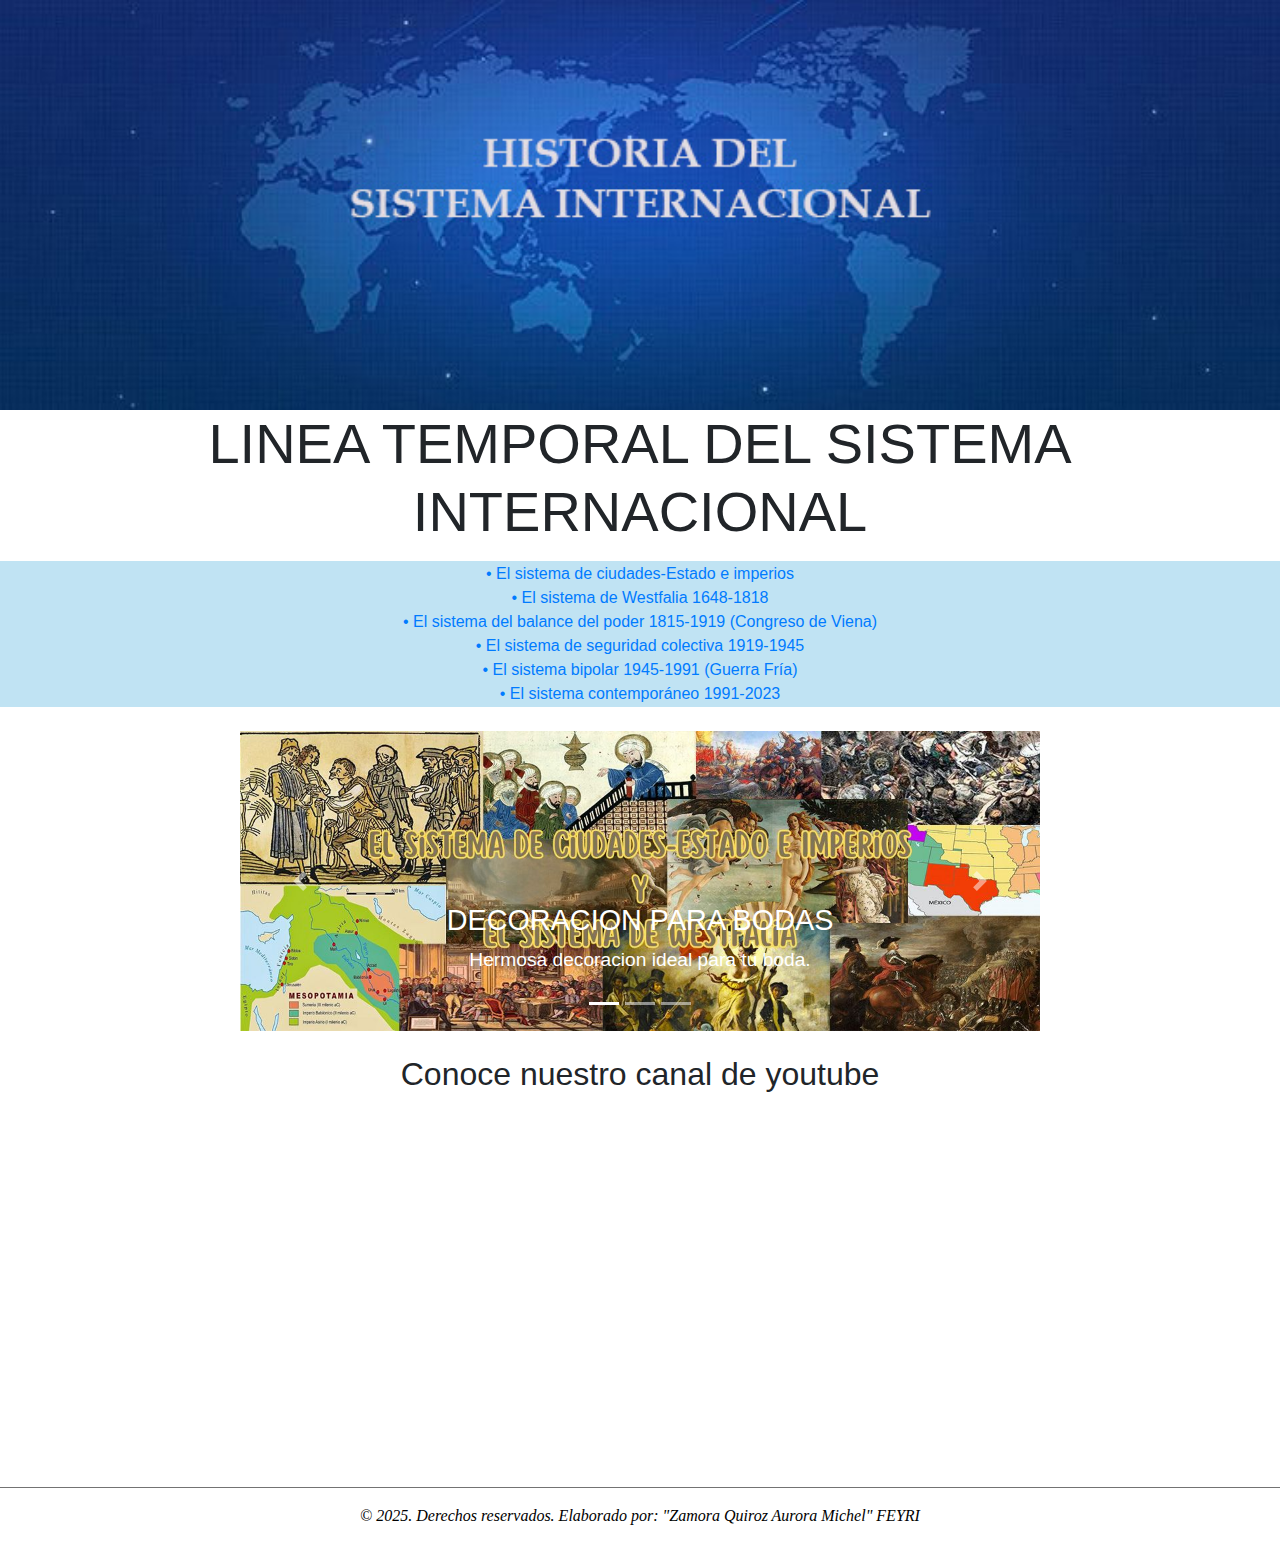
<file: prueba.html>
<!DOCTYPE html>
<html lang="es">
<head>
    <meta charset="UTF-8">
    <link rel="stylesheet" href="https://stackpath.bootstrapcdn.com/bootstrap/4.4.1/css/bootstrap.min.css" integrity="sha384-Vkoo8x4CGsO3+Hhxv8T/Q5PaXtkKtu6ug5TOeNV6gBiFeWPGFN9MuhOf23Q9Ifjh" crossorigin="anonymous">
    <meta name="viewport" content="width=device-width, initial-scale=1.0">
    <img src="imagenes/banner1.jpg" WIDTH="100%" ALIGN="middle">
    <link rel="stylesheet" href="timeline.css">
    <style>
        /* Center the carousel */
        .carousel-container {
            display: flex;
            justify-content: center;
            align-items: center;
            width: 100%; /* Make sure it takes the full width */
        }

        .carousel {
             width: 80%; /* Adjust as needed */
            max-width: 800px; /* Example maximum width */

        }
    </style>
    
</head>
<body>
    <h1><Center>LINEA TEMPORAL DEL SISTEMA INTERNACIONAL</h1></Center>
    
    <table width="100%" align="center" border="0">
        <tr>
            <td align="center" bgcolor="c0e3f3">
                <a href="sistemadeciudades.html">  • El sistema de ciudades-Estado e imperios</a><br>
                <a href="westfalia.html">  • El sistema de Westfalia 1648-1818</a><br>
                <a href="balance.html">  • El sistema del balance del poder 1815-1919 (Congreso de Viena)</a><br>
                <a href="seguridad.html">  • El sistema de seguridad colectiva 1919-1945</a><br>
                <a href="bipolar.html">  • El sistema bipolar 1945-1991 (Guerra Fría)</a><br>
                <a href="contemporaneo.html">  • El sistema contemporáneo 1991-2023</a><br>
            </td>
        </tr>
        </table>
        <br>
        <div class="container">
            <div class="row">
                <div class="carousel-container">
                    <div id="carouselExampleCaptions" class="carousel slide" data-ride="carousel">
                        <ol class="carousel-indicators">
                            <li data-target="#carouselExampleCaptions" data-slide-to="0" class="active"></li>
                            <li data-target="#carouselExampleCaptions" data-slide-to="1"></li>
                            <li data-target="#carouselExampleCaptions" data-slide-to="2"></li>
                            
                        </ol>
                        <div class="carousel-inner">
                            <div class="carousel-item active">
                                <img src="imagenes/sistema1.jpg" class="d-block w-100" alt="80%">
                                <div class="carousel-caption d-none d-md-block">
                                    <h5>DECORACION PARA BODAS</h5>
                                    <p>Hermosa decoracion ideal para tu boda.</p>
                                </div>
                            </div>
                            <div class="carousel-item">
                                <img src="imagenes/sistema3.jpg" class="d-block w-100" alt="80%">
                                <div class="carousel-caption d-none d-md-block">
                                    <h5>ECORACION PARA SESIONES FOTOGRAFICAS</h5>
                                    <p>Hermoso set floral, ideal para tus sesiones fotograficas.</p>
                                </div>
                            </div>
                            <div class="carousel-item">
                                <img src="imagenes/sistema5.jpg" class="d-block w-100" alt="80%">
                                <div class="carousel-caption d-none d-md-block">
                                    <h5>ARCO FLORAL PARA EVENTOS</h5>
                                    <p>Hermoso arco floral en flores de tu eleccion.</p>
                                </div>
                            </div>
                        </div>
                        <a class="carousel-control-prev" href="#carouselExampleCaptions" role="button" data-slide="prev">
                            <span class="carousel-control-prev-icon" aria-hidden="true"></span>
                            <span class="sr-only">Previous</span>
                        </a>
                        <a class="carousel-control-next" href="#carouselExampleCaptions" role="button" data-slide="next">
                            <span class="carousel-control-next-icon" aria-hidden="true"></span>
                            <span class="sr-only">Next</span>
                        </a>
                    </div>
                </div>
            </div>
        </div>
         
           <br>
          <center>
            <h2 align="center">Conoce nuestro canal de youtube</h2>
            <br>
            <iframe width="560" height="315" src="https://www.youtube.com/embed/J4cPd5fkxKk?si=HnNZ26OxyX2UBHLW" 
            title="YouTube video player" frameborder="0" allow="accelerometer; autoplay; clipboard-write; encrypted-media;
             gyroscope; picture-in-picture; web-share" referrerpolicy="strict-origin-when-cross-origin" allowfullscreen></iframe>
            
            <br>
    </center> <br>  
    <script src="https://code.jquery.com/jquery-3.4.1.slim.min.js" integrity="sha384-J6qa4849blE2+poT4WnyKhv5vZF5SrPo0iEjwBvKU7imGFAV0wwj1yYfoRSJoZ+n" crossorigin="anonymous"></script>
    <script src="https://cdn.jsdelivr.net/npm/popper.js@1.16.0/dist/umd/popper.min.js" integrity="sha384-Q6E9RHvbIyZFJoft+2mJbHaEWldlvI9IOYy5n3zV9zzTtmI3UksdQRVvoxMfooAo" crossorigin="anonymous"></script>
    <script src="https://stackpath.bootstrapcdn.com/bootstrap/4.4.1/js/bootstrap.min.js" integrity="sha384-wfSDF2E50Y2D1uUdj0O3uMBJnjuUD4Ih7YwaYd1iqfktj0Uod8GCExl3Og8ifwB6" crossorigin="anonymous"></script>
    <hr align="center" width="100%" size="2" noshade>
    <p align="left">
    <font color="#000000" size"2" face="verdana">
    <i>
  <center>  &copy; 2025. Derechos reservados. Elaborado por: "Zamora Quiroz Aurora Michel"  FEYRI<br> </center> 
    </i>
    </font>
    </p>

    
  </body>
</html>
</file>
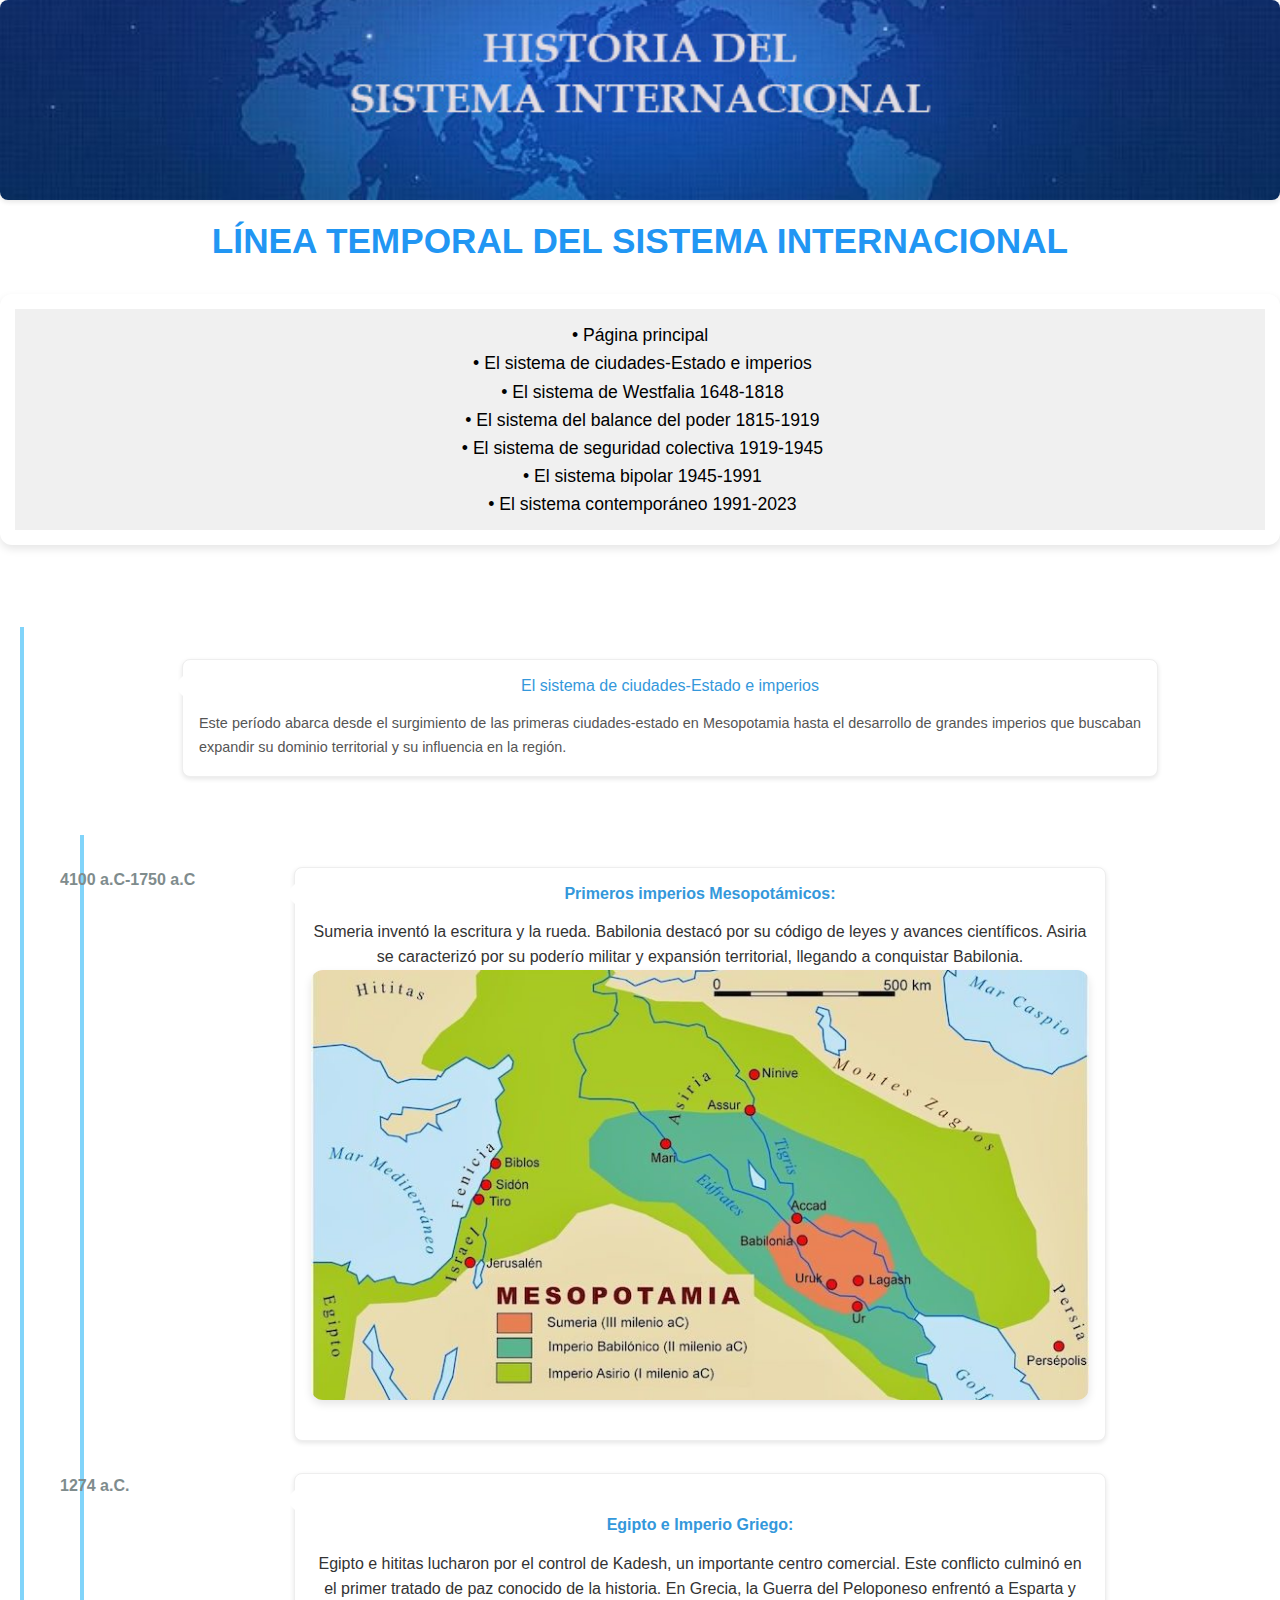
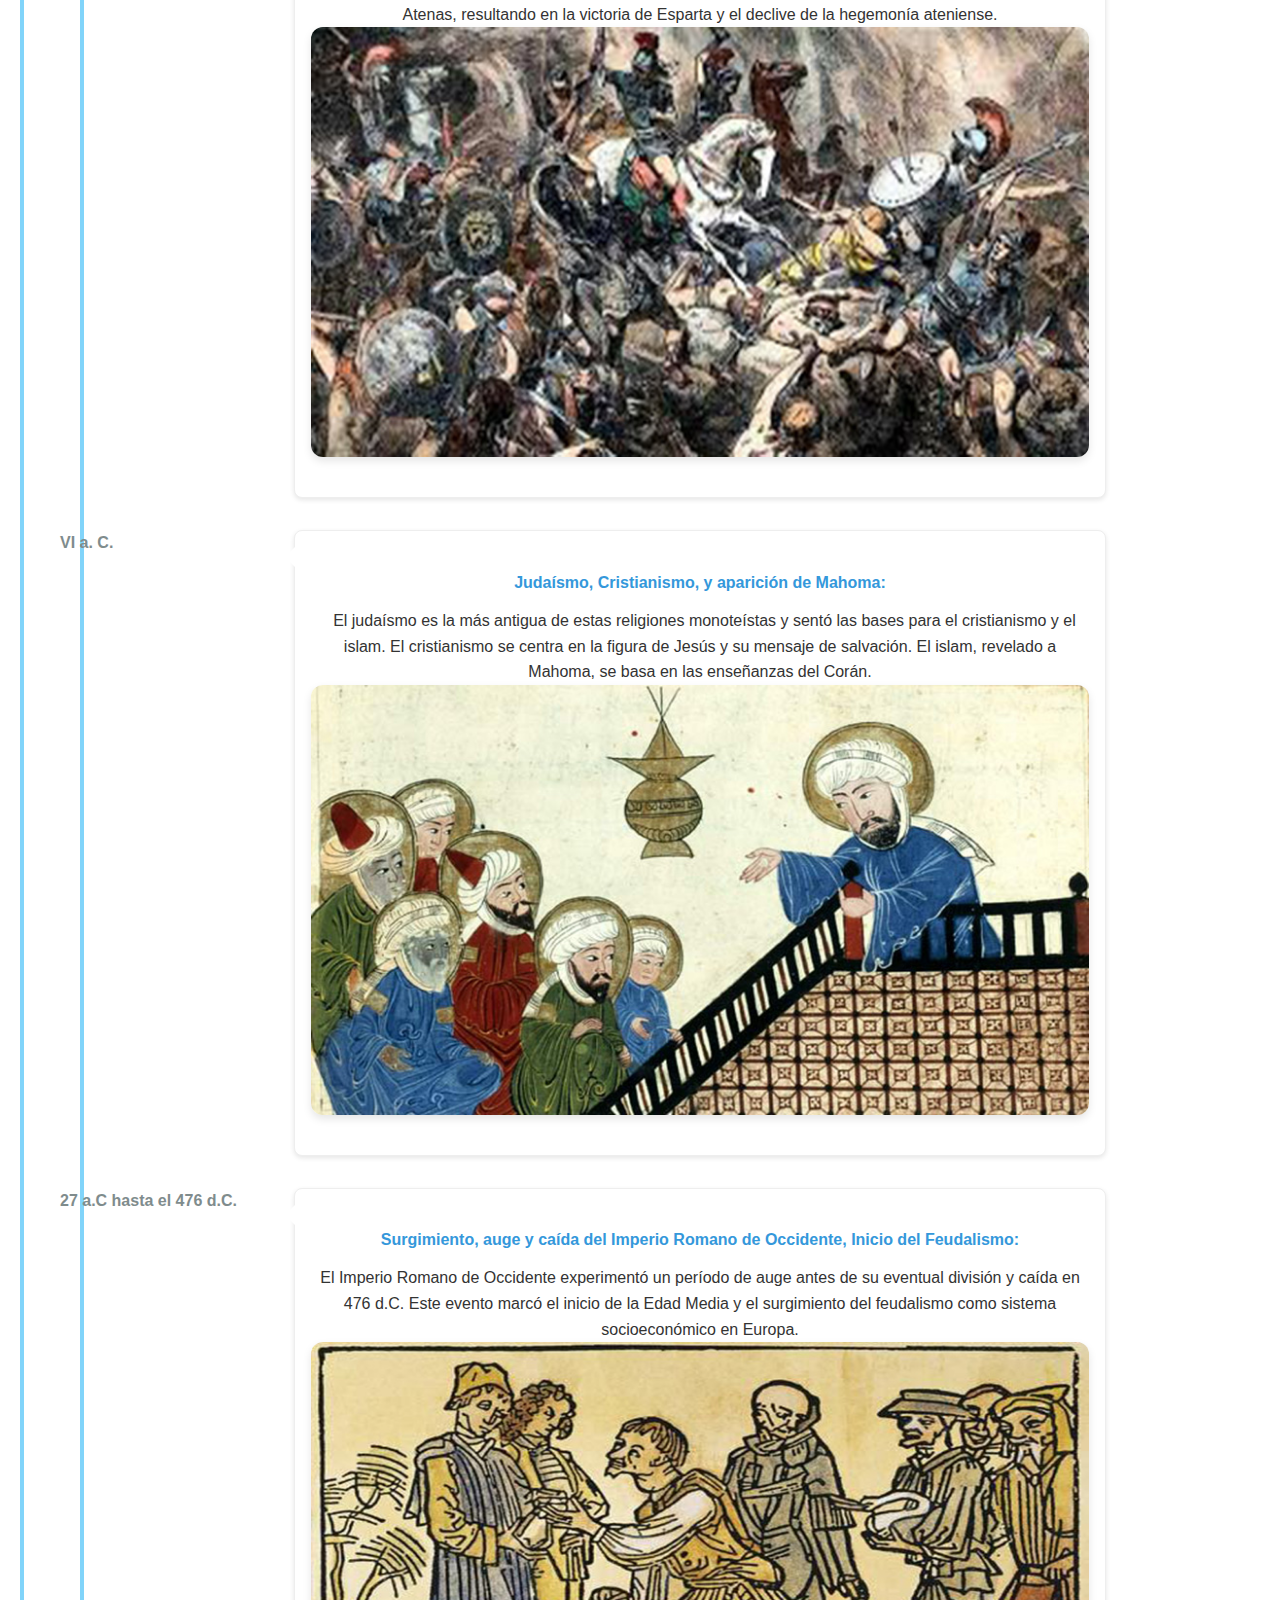
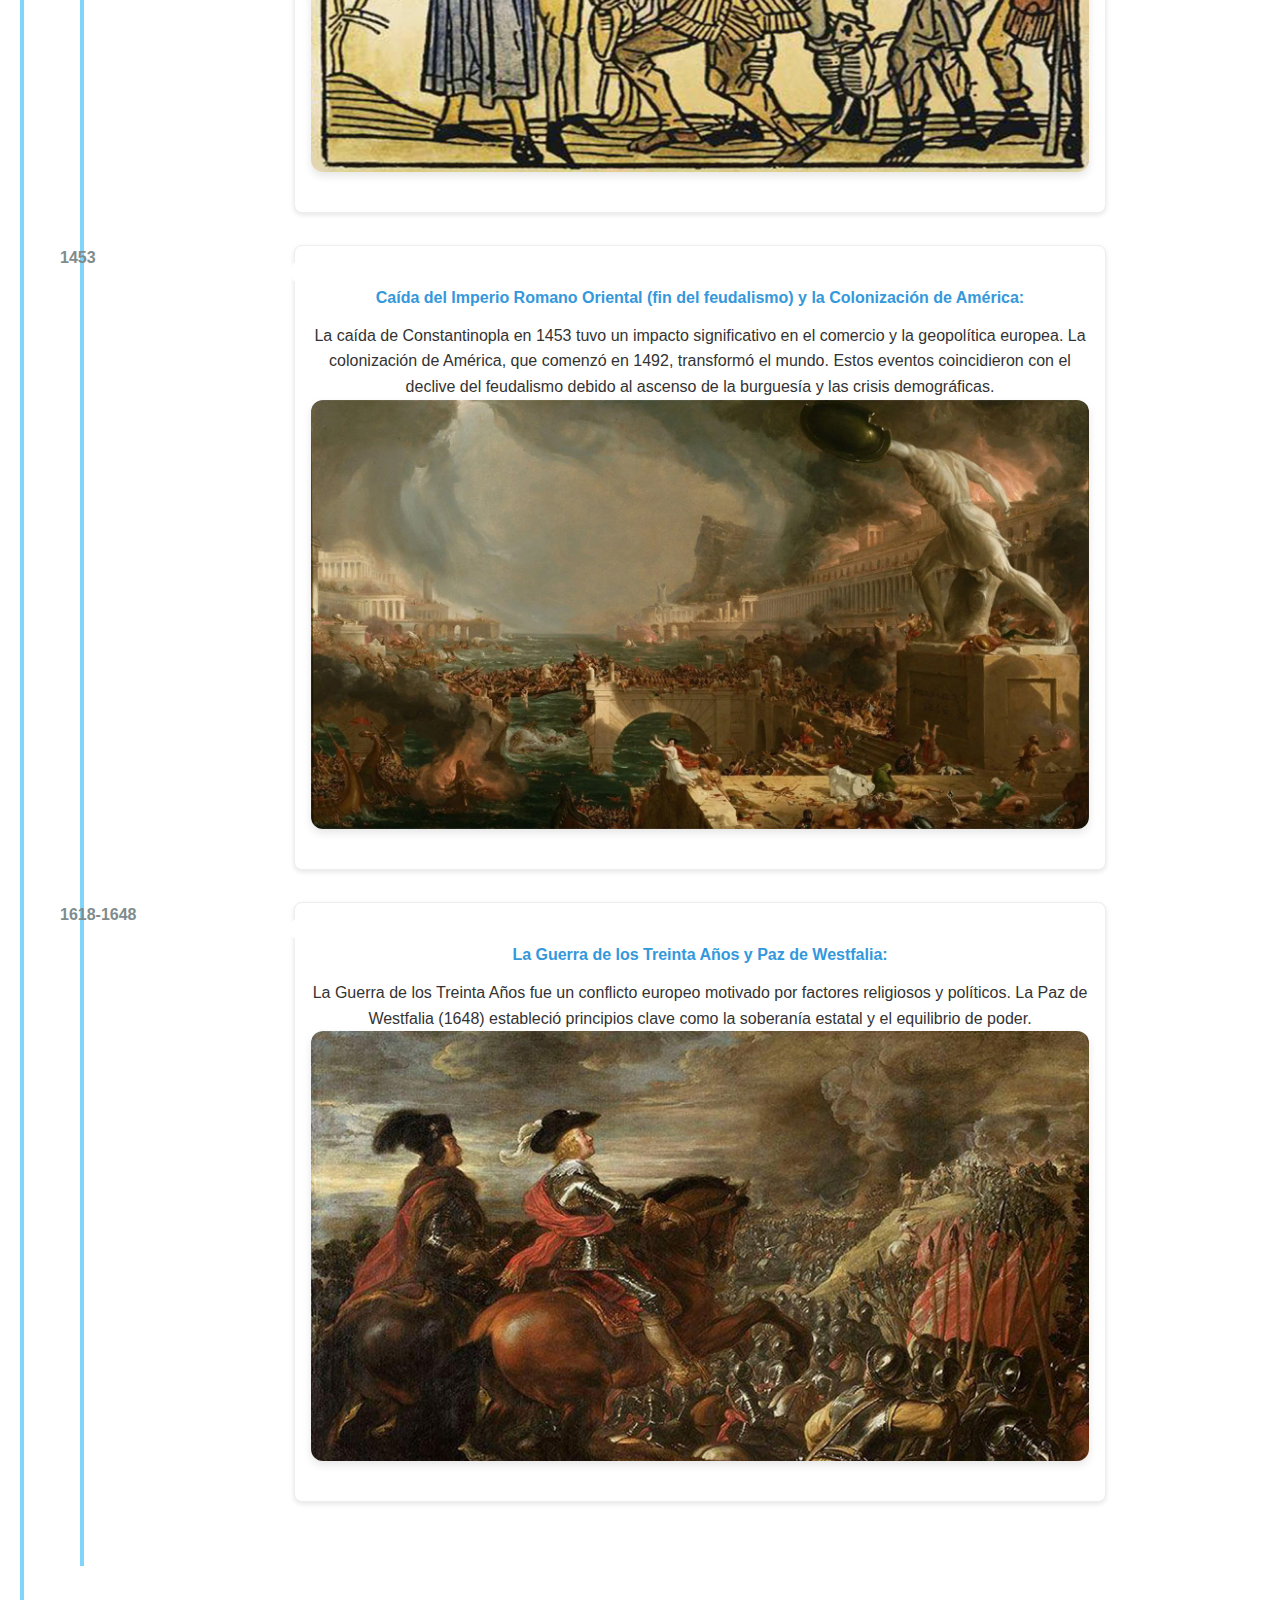
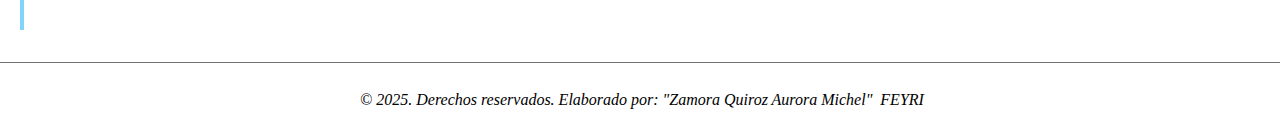
<file: prueba1.html>
<!DOCTYPE html>
<html lang="es">
<head>
    <meta charset="UTF-8">
    <meta name="viewport" content="width=device-width, initial-scale=1.0">
    <title>Línea de Tiempo del Sistema Internacional</title>
    <link rel="stylesheet" href="https://stackpath.bootstrapcdn.com/bootstrap/4.4.1/css/bootstrap.min.css" integrity="sha384-Vkoo8x4CGsO3+Hhxv8T/Q5PaXtkKtu6ug5TOeNV6gBiFeWPGFN9MuhOf23Q9Ifjh" crossorigin="anonymous">
    <link rel="stylesheet" href="timeline.css">
    <style>
        body {
            font-family: 'Arial', sans-serif;
            background-color: #ffffff; /* Fondo blanco */
            color: #333;
            line-height: 1.6;
        }
        .banner-principal {
            width: 100%;
            height: auto;
            max-height: 200px;
            object-fit: cover;
            display: block;
            margin-bottom: 20px;
            border-radius: 8px;
            box-shadow: 0 2px 5px rgba(0,0,0,0.1);
        }
        h1 {
            font-size: 2.2rem;
            margin-bottom: 2rem;
            text-align: center;
            color: #2196f3; /* Un tono azul más fuerte para el título */
            font-weight: bold;
        }
        h3 {
            font-size: 1.2rem;
            margin-bottom: 1rem;
            color: #3498db;
            text-align: center;
        }
        p {
            font-size: 0.9rem;
            line-height: 1.7;
            margin-bottom: 1.5rem;
            color: #555;
            text-align: justify;
        }
        .timeline {
            position: relative;
            padding: 2rem 0;
        }
        .timeline::before {
            content: '';
            position: absolute;
            top: 0;
            left: 20px;
            width: 4px;
            height: 100%;
            background-color: #81d4fa; /* Un tono azul para la línea de tiempo */
        }
        .event {
            margin-bottom: 2rem;
            position: relative;
        }
        .event-date {
            position: absolute;
            top: 0;
            width: 45%;
            text-align: right;
            padding-right: 1rem;
            font-weight: bold;
            color: #7f8c8d;
            font-size: 1rem;
        }
        .event-content {
            background-color: #fff;
            border-radius: 8px;
            box-shadow: 0 2px 5px rgba(0,0,0,0.1);
            padding: 1rem;
            margin-left: 50%;
            width: 40%;
            position: relative;
            border: 1px solid #eee;
            margin-left: calc(50% - 40%/2);
        }
        .event-content::before {
            content: '';
            position: absolute;
            top: 1rem;
            right: 100%;
            border: 10px solid transparent;
            border-right-color: #fff;
        }
        .event:nth-child(odd) .event-date {
            text-align: left;
            padding-left: 1rem;
            padding-right: 0;
        }
        .event:nth-child(odd) .event-content {
            margin-left: calc(50% - 40%/2);
            margin-right: auto;
        }
        .event:nth-child(odd) .event-content::before {
            left: auto;
            right: 100%;
            border-left-color: #fff;
        }
        .table-container {
            display: flex;
            justify-content: center;
            margin-bottom: 1.5rem;
            width: 100%;
        }
        table {
            width: 100%;
            max-width: 100%;
            margin: 0 auto;
            border-collapse: collapse;
            border: 1px solid #ddd;
            border-radius: 12px;
            box-shadow: 0 4px 8px rgba(0,0,0,0.1);
            background-color: #fff;
            overflow: hidden;
            font-size: 1.1rem;
            border: none;
        }
        th, td {
            padding: 0.75rem;
            text-align: center;
            border-bottom: 1px solid #eee;
            border: none;
        }
        th {
            background-color: #b0e0e6; /* Un tono azul para los encabezados de la tabla */
            font-weight: bold;
            color: #2c3e50;
        }
        tr:last-child td {
            border-bottom: none;
        }
        img {
            max-width: 100%;
            height: auto;
            border-radius: 12px;
            box-shadow: 0 4px 8px rgba(0,0,0,0.1);
            margin-bottom: 1.5rem;
            transition: transform 0.2s ease-in-out;
        }
        img:hover {
            transform: scale(1.03);
        }
        .pdf-link {
            display: inline-block;
            padding: 0.8rem 1.5rem;
            background-color: #3498db;
            color: #fff;
            text-decoration: none;
            border-radius: 8px;
            transition: background-color 0.3s ease-in-out, transform 0.2s ease-in-out;
            margin-top: 1rem;
            font-weight: 500;
            border: none;
            box-shadow: 0 2px 5px rgba(0,0,0,0.1);
        }
        .pdf-link:hover {
            background-color: #217dbb;
            transform: scale(1.05);
        }
        @media (max-width: 768px) {
            .event-date {
                width: 100%;
                text-align: center;
                padding: 0.5rem 0; /* Ajusta el padding para acercar fecha y contenido */
            }
            .event-content {
                margin-left: 0;
                width: 100%;
            }
            .event-content::before {
                display: none;
            }
            .timeline::before {
                left: 20px;
            }
            .event:nth-child(odd) .event-content {
                margin-right: 0;
            }
            table {
                display: block;
                overflow-x: auto;
                width: 100%;
            }
             h1{
                font-size: 2rem;
            }
             h3{
                font-size: 1.2rem
            }
             p{
                font-size: 0.9rem;
            }
        }
    </style>
</head>
<body>
    <img src="imagenes/banner1.jpg" class="banner-principal" alt="Banner Principal">
    <h1><Center>LÍNEA TEMPORAL DEL SISTEMA INTERNACIONAL</Center></h1>
    
    <div class="table-container">
        <table border="0" style="border-collapse: separate; border-spacing: 15px;">
            <tr style="background-color: #f0f0f0;">
                <td align="center"  >
                    <a href="index.html" style="text-decoration: none; color:#000000;"> • Página principal</a><br>
                    <a href="sistemadeciudades.html" style="text-decoration: none; color:#000000;">  • El sistema de ciudades-Estado e imperios</a><br>
                    <a href="westfalia.html" style="text-decoration: none; color:#000000;">  • El sistema de Westfalia 1648-1818</a><br>
                    <a href="balance.html" style="text-decoration: none; color:#000000;">  • El sistema del balance del poder 1815-1919 </a><br>
                    <a href="seguridad.html" style="text-decoration: none; color:#000000;">  • El sistema de seguridad colectiva 1919-1945</a><br>
                    <a href="bipolar.html" style="text-decoration: none; color:#000000;">  • El sistema bipolar 1945-1991 </a><br>
                    <a href="contemporaneo.html" style="text-decoration: none; color:#000000;">  • El sistema contemporáneo 1991-2023</a><br>
                </td>
            </tr>
        </table>
    </div>
        <br>
    
    <div class="timeline">
        <div class="event">
            
            <div class="event-content" style="width: 80%; margin-left: calc(50% - 80%/2);">
                <h3>El sistema de ciudades-Estado e imperios</h3>
                <p>
                    Este período abarca desde el surgimiento de las primeras ciudades-estado en Mesopotamia hasta el desarrollo de grandes imperios que buscaban expandir su dominio territorial y su influencia en la región.
                </p>
                
            </div>
            <br>
    <div class="timeline">
        <div class="event">
            <div class="event-date" style="text-align: left; margin-left: 0; padding-left: 0; margin-bottom: 0.5rem;">4100 a.C-1750 a.C</div>
            <div class="event-content" style="width: 70%; margin-left: calc(50% - 70%/2);">
                <center> <h3><b>Primeros imperios Mesopotámicos:</b></h3> </center>
                <p><center>
                    Sumeria inventó la escritura y la rueda. Babilonia destacó por su código de leyes y avances científicos. Asiria se caracterizó por su poderío militar y expansión territorial, llegando a conquistar Babilonia.
                </center></p>
                <div class="image-container">
                    <img src="imagenes/1.jpg" alt="Primeros imperios Mesopotámicos">
                </div>
            </div>
        </div>
    <div class="event">
        <div class="event-date" style="text-align: left; margin-left: 0; padding-left: 0; margin-bottom: 0.5rem;">1274 a.C.</div>
        <div class="event-content" style="width: 70%; margin-left: calc(50% - 70%/2);">
            <center>  <h3><b>Egipto e Imperio Griego:</b></h3> </center>
            <p><center>Egipto e hititas lucharon por el control de Kadesh, un importante centro comercial. Este conflicto culminó en el primer tratado de paz conocido de la historia. En Grecia, la Guerra del Peloponeso enfrentó a Esparta y Atenas, resultando en la victoria de Esparta y el declive de la hegemonía ateniense. </p></center>
            <div class="image-container">
                <img src="imagenes/2.jpg" alt="Egipto e Imperio Griego">
            </div>
        </div>
    </div>
    <div class="event">
        <div class="event-date" style="text-align: left; margin-left: 0; padding-left: 0; margin-bottom: 0.5rem;">VI a. C.</div>
        <div class="event-content" style="width: 70%; margin-left: calc(50% - 70%/2);">
            <center>  <h3><b>Judaísmo, Cristianismo, y aparición de Mahoma:</b></h3></center>
            <p><center>   El judaísmo es la más antigua de estas religiones monoteístas y sentó las bases para el cristianismo y el islam. El cristianismo se centra en la figura de Jesús y su mensaje de salvación. El islam, revelado a Mahoma, se basa en las enseñanzas del Corán.
            </center></p>
            <div class="image-container">
                <img src="imagenes/3.jpg" alt="Judaísmo, Cristianismo, y aparición de Mahoma">
            </div>
        </div>
        
    </div>

    <div class="event">
        <div class="event-date" style="text-align: left; margin-left: 0; padding-left: 0; margin-bottom: 0.5rem;">27 a.C hasta el 476 d.C.</div>
        <div class="event-content" style="width: 70%; margin-left: calc(50% - 70%/2);">
            <center>  <h3><b>Surgimiento, auge y caída del Imperio Romano de Occidente, Inicio del Feudalismo:</b></h3> </center>
            <p><center>El Imperio Romano de Occidente experimentó un período de auge antes de su eventual división y caída en 476 d.C. Este evento marcó el inicio de la Edad Media y el surgimiento del feudalismo como sistema socioeconómico en Europa.
            </center></p>
            <div class="image-container">
                <img src="imagenes/4.jpg" alt="Imperio Romano de Occidente y Feudalismo">
            </div>
        </div>
    </div>
    <div class="event">
        <div class="event-date" style="text-align: left; margin-left: 0; padding-left: 0; margin-bottom: 0.5rem;">1453</div>
        <div class="event-content" style="width: 70%; margin-left: calc(50% - 70%/2);">
            <center>     <h3><b>Caída del Imperio Romano Oriental (fin del feudalismo) y la Colonización de América:</b></h3> </center>
            <p><center>
                   La caída de Constantinopla en 1453 tuvo un impacto significativo en el comercio y la geopolítica europea. La colonización de América, que comenzó en 1492, transformó el mundo. Estos eventos coincidieron con el declive del feudalismo debido al ascenso de la burguesía y las crisis demográficas.
            </center></p>
            <div class="image-container">
                <img src="imagenes/5.jpg" alt="Caída del Imperio Romano Oriental y Colonización de América">
            </div>
        </div>
    </div>
    <div class="event">
        <div class="event-date" style="text-align: left; margin-left: 0; padding-left: 0; margin-bottom: 0.5rem;">1618-1648</div>
        <div class="event-content" style="width: 70%; margin-left: calc(50% - 70%/2);">
            <center>  <h3><b>La Guerra de los Treinta Años y Paz de Westfalia:</b></h3> </center>
            <p><center>La Guerra de los Treinta Años fue un conflicto europeo motivado por factores religiosos y políticos. La Paz de Westfalia (1648) estableció principios clave como la soberanía estatal y el equilibrio de poder.
            </center></p>
            <div class="image-container">
                <img src="imagenes/6.jpg" alt="Guerra de los Treinta Años y Paz de Westfalia">
            </div>
        </div>
    </div>
</div>
</div>
    </div>
</div>
<hr align="center" width="100%" size="2" noshade>
<p align="left">
<font color="#000000" size"2" face="verdana">
<i>
<center>  &copy; 2025. Derechos reservados. Elaborado por: "Zamora Quiroz Aurora Michel"  FEYRI<br> </center> 
</i>
</font>
</p>
</body>
</html>
</file>
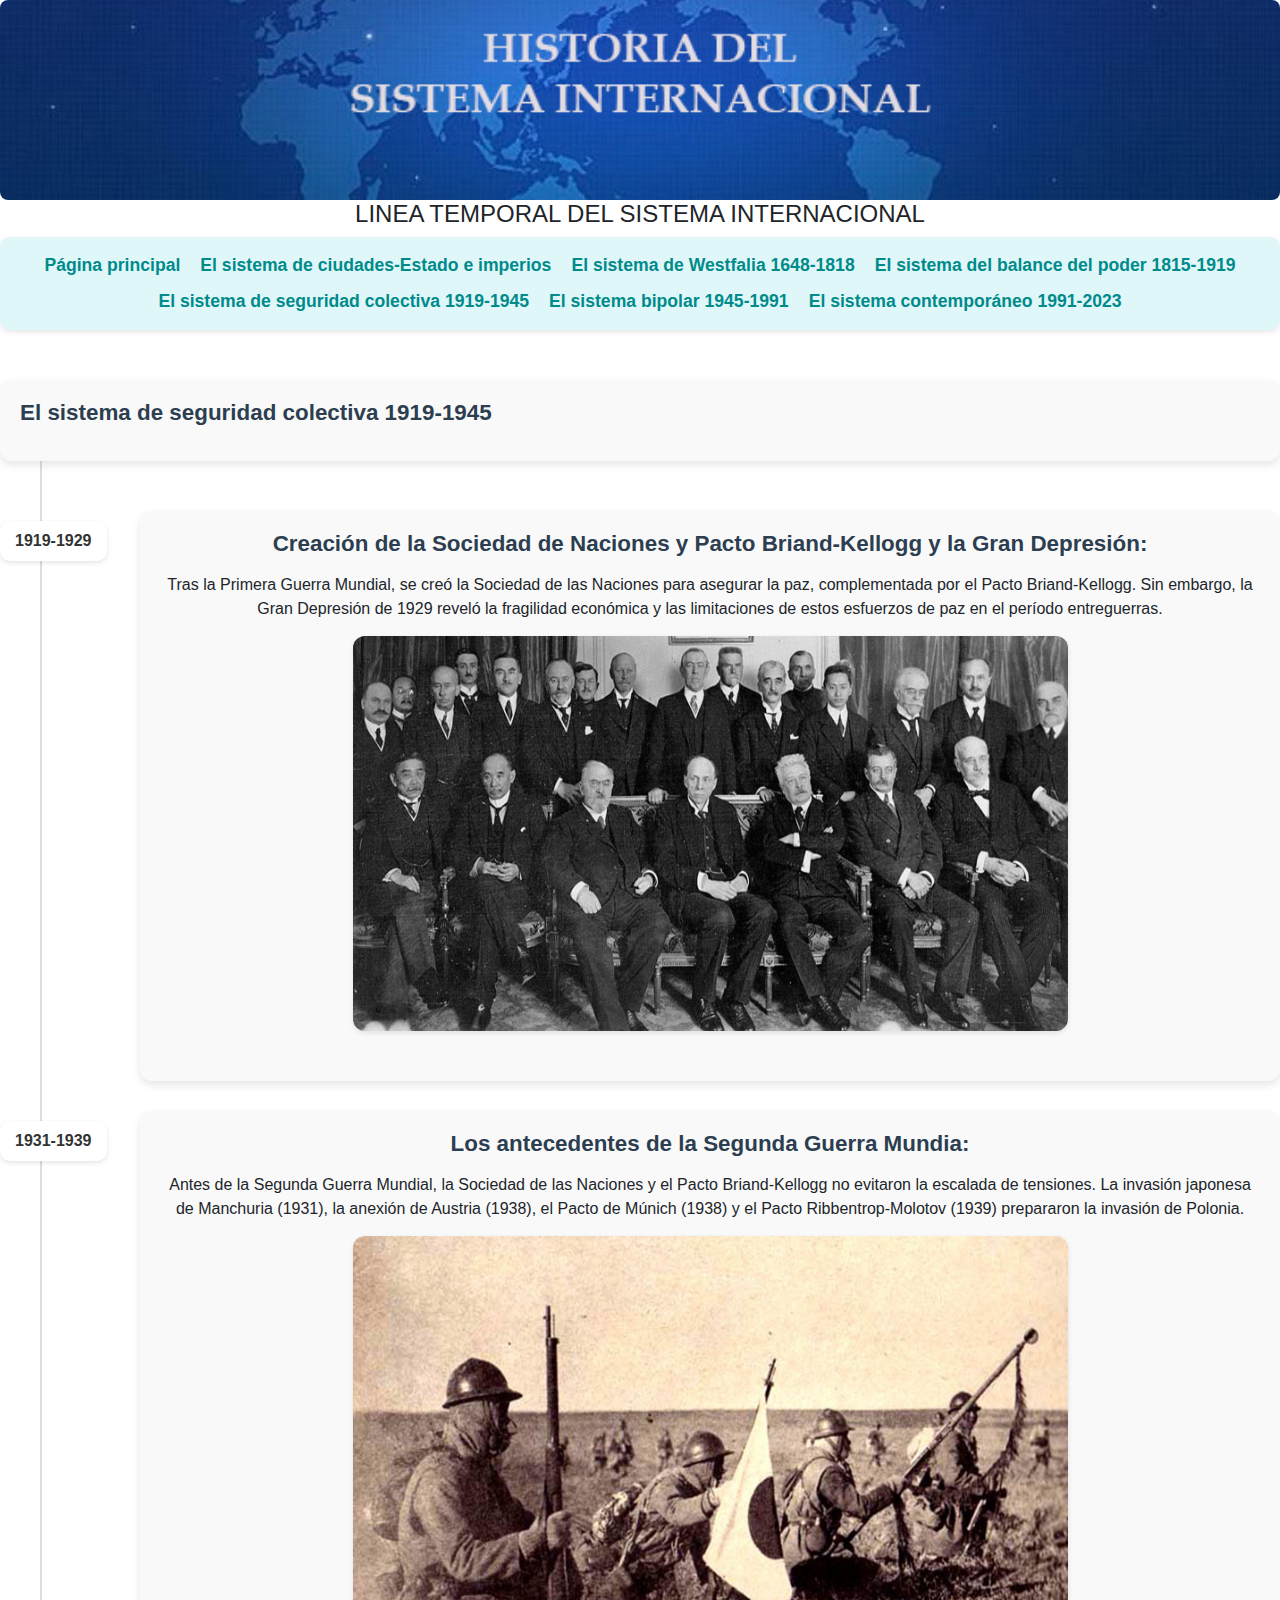
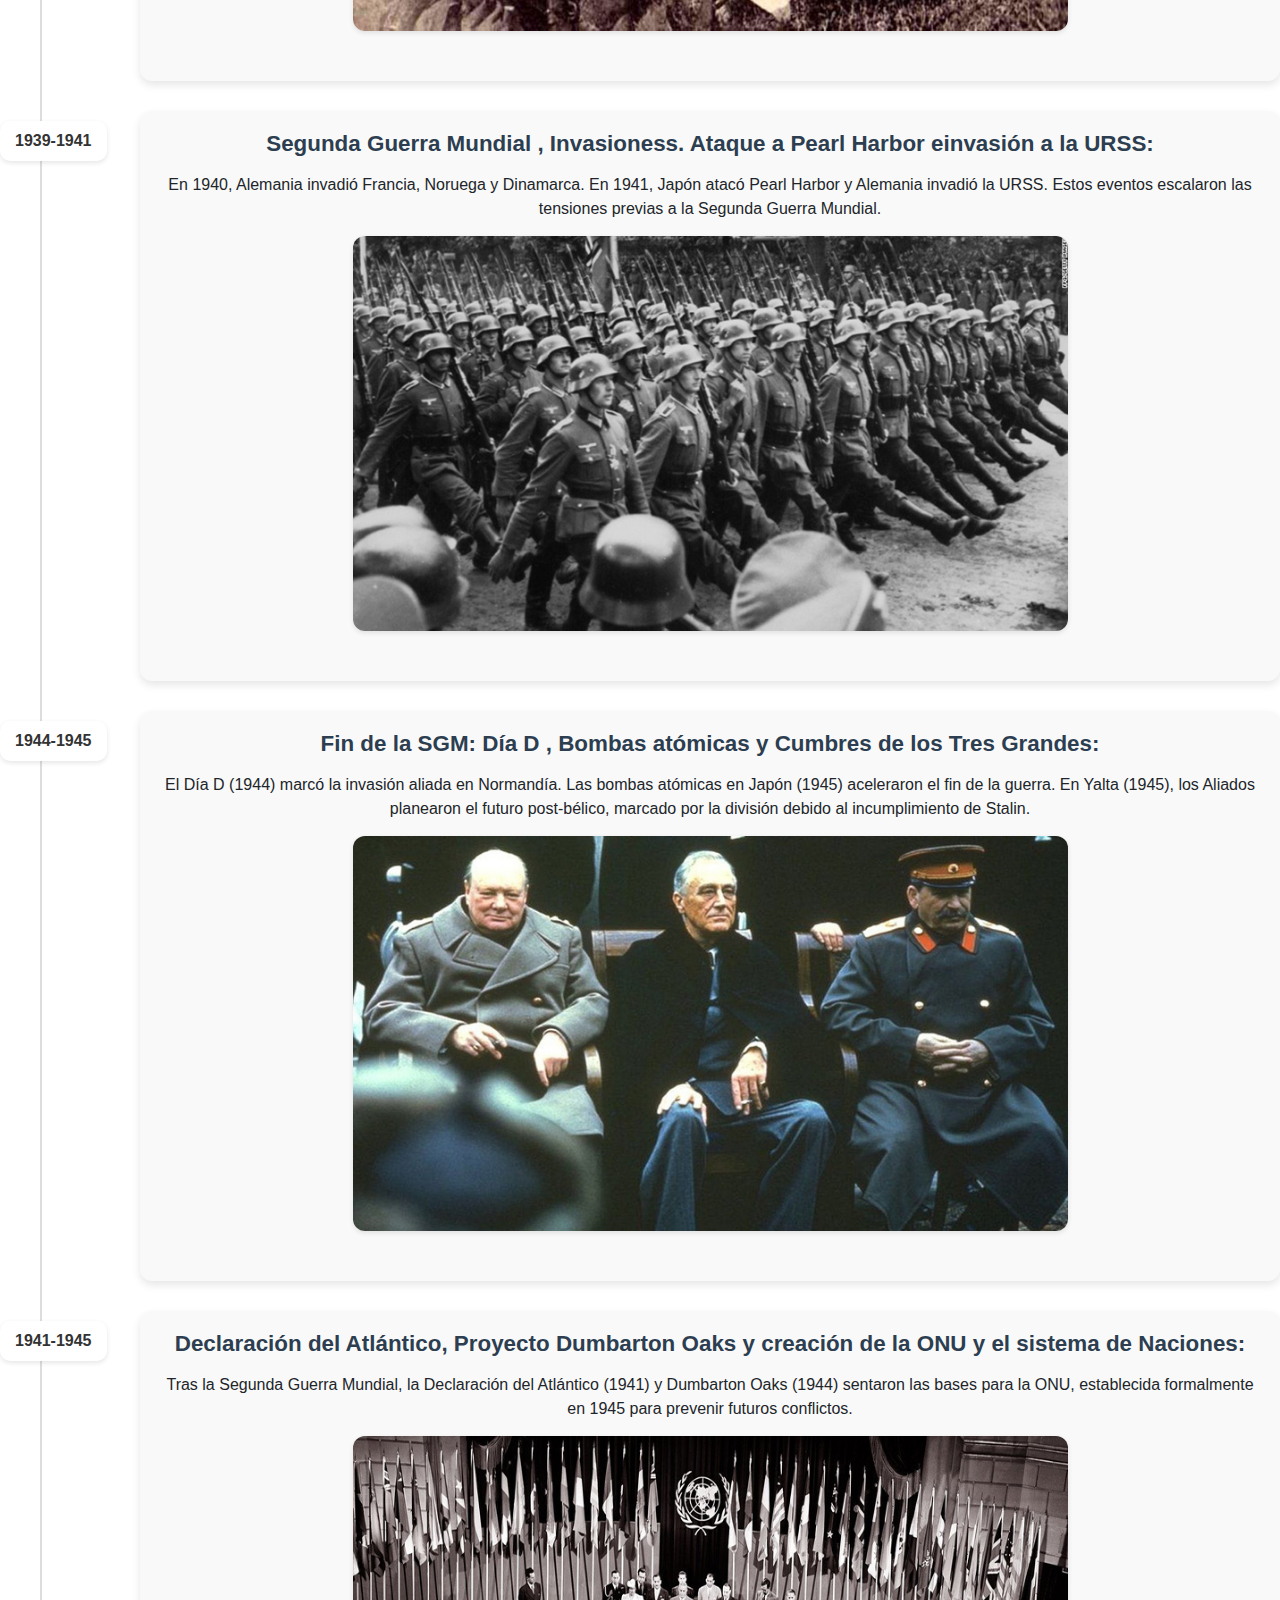
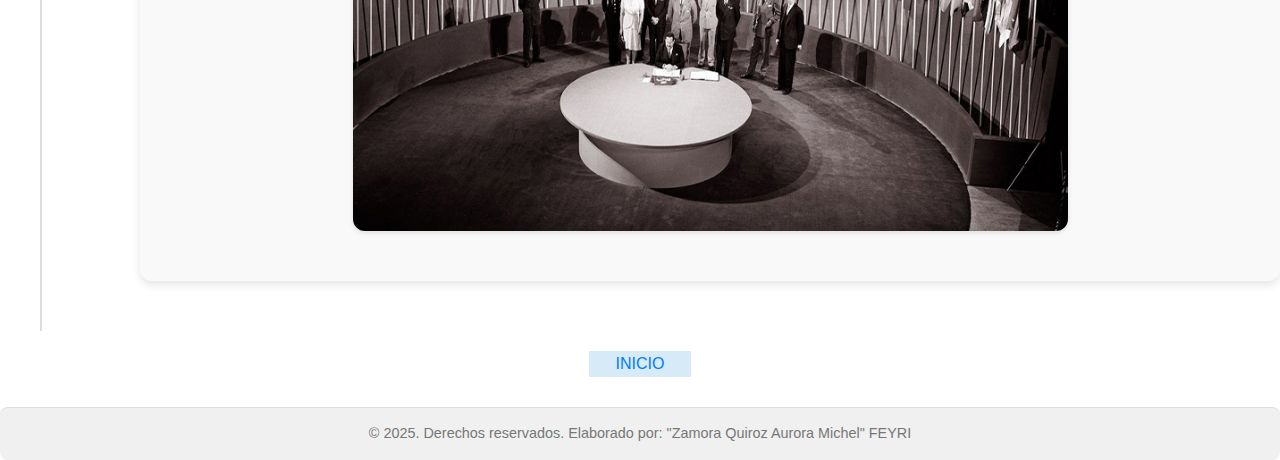
<file: seguridad.html>
<!DOCTYPE html>
<html lang="es">
<head>
    <meta charset="UTF-8">
    <link rel="stylesheet" href="https://stackpath.bootstrapcdn.com/bootstrap/4.4.1/css/bootstrap.min.css" integrity="sha384-Vkoo8x4CGsO3+Hhxv8T/Q5PaXtkKtu6ug5TOeNV6gBiFeWPGFN9MuhOf23Q9Ifjh" crossorigin="anonymous">
    <meta name="viewport" content="width=device-width, initial-scale=1.0">
    
    <img src="imagenes/banner1.jpg" class="banner-principal">
    <link rel="stylesheet" href="timeline1.css">
    
</head>
<body>
    <h4><Center>LINEA TEMPORAL DEL SISTEMA INTERNACIONAL</h4></Center>
    <nav class="nav-links">
        <a href="index.html">Página principal</a>
        <a href="sistemadeciudades.html">El sistema de ciudades-Estado e imperios</a>
        <a href="westfalia.html">El sistema de Westfalia 1648-1818</a>
        <a href="balance.html">El sistema del balance del poder 1815-1919</a>
        <a href="seguridad.html">El sistema de seguridad colectiva 1919-1945</a>
        <a href="bipolar.html">El sistema bipolar 1945-1991</a>
        <a href="contemporaneo.html">El sistema contemporáneo 1991-2023</a>
    </nav>
    <main class="timeline">
        <div class="timeline-line"></div>
        
        <div class="event title-event">
            <div class="event-content">
                <h3>El sistema de seguridad colectiva 1919-1945</h3>
            </div>
        </div>
        <div class="event">
        <div class="event-date">1919-1929</div>
        <div class="event-content">
            <center>  <h3> <b> Creación de la Sociedad de Naciones y Pacto Briand-Kellogg  y la Gran Depresión: </b></h3> </center>
            <p><center>Tras la Primera Guerra Mundial, se creó la Sociedad de las Naciones para asegurar la paz, complementada por el Pacto Briand-Kellogg.
                 Sin embargo, la Gran Depresión de 1929 reveló la fragilidad económica y las limitaciones de estos esfuerzos de paz en el período entreguerras.
                </center></p>
                <table>
                    <tr>
                        <a href="pdf/16.pdf">
                            <center><img src="imagenes/16.jpg" WIDTH="80%" alt="Descripción de la imagen"></center>
                          </a>
                          
                    </tr>
                </table>
        </div>
    </div>
    <div class="event">
        <div class="event-date">1931-1939</div>
        <div class="event-content">
            <center> <h3> <b>Los antecedentes de la Segunda Guerra Mundia:
            </h3> </center> </b>
            <p><center> 
                Antes de la Segunda Guerra Mundial, la Sociedad de las Naciones y el Pacto Briand-Kellogg no evitaron la escalada de tensiones. La invasión japonesa de Manchuria (1931),
                 la anexión de Austria (1938), el Pacto de Múnich (1938) y el Pacto Ribbentrop-Molotov (1939) prepararon la invasión de Polonia.
            </center></p>
                <table>
                    <tr>
                        <a href="pdf/17.pdf">
                            <center><img src="imagenes/17.jpg" WIDTH="80%" alt="Descripción de la imagen"></center>
                          </a>
                          
                    </tr>
                </table>
            
        </div>
        
    </div>

    <div class="event">
        <div class="event-date">1939-1941</div>
        <div class="event-content">
            <center> <b><h3> Segunda Guerra Mundial , Invasioness. Ataque a Pearl Harbor einvasión a la URSS:  </b></h3> </center>
            <p><center>En 1940, Alemania invadió Francia, Noruega y Dinamarca. En 1941, Japón atacó Pearl Harbor y Alemania invadió la URSS. 
                Estos eventos escalaron las tensiones previas a la Segunda Guerra Mundial.
            </center></p>
                  <table>
                    <tr>
                        <a href="pdf/18.pdf">
                            <center><img src="imagenes/18.jpg" WIDTH="80%" alt="Descripción de la imagen"></center>
                          </a>
                          
                    </tr>
                </table>
        </div>
    </div>
    <div class="event">
        <div class="event-date">1944-1945</div>
        <div class="event-content">
            <center>   <h3> <b>Fin de la SGM: Día D , Bombas atómicas y Cumbres de los Tres Grandes:</h3> </b></center>
            <p><center>El Día D (1944) marcó la invasión aliada en Normandía. Las bombas atómicas en Japón (1945) aceleraron el fin de la guerra.
                 En Yalta (1945), los Aliados planearon el futuro post-bélico, marcado por la división debido al incumplimiento de Stalin.

                </center></p>
                <table>
                    <tr>
                        <a href="pdf/19.pdf">
                            <center><img src="imagenes/19.jpg" WIDTH="80%" alt="Descripción de la imagen"></center>
                          </a>
                          
                    </tr>
                </table>
        </div>
    </div>
    <div class="event">
        <div class="event-date">1941-1945</div>
        <div class="event-content">
            <center>   <h3><b>Declaración del Atlántico, Proyecto Dumbarton Oaks y creación de la ONU y el sistema de Naciones:</h3> </b></center>
            <p><center>Tras la Segunda Guerra Mundial, la Declaración del Atlántico (1941) y Dumbarton Oaks (1944) sentaron las bases para la ONU, establecida
                 formalmente en 1945 para prevenir futuros conflictos.
            </center></p>
                  <table>
                    <tr>
                        <a href="pdf/20.pdf">
                            <center><img src="imagenes/20.jpg" WIDTH="80%" alt="Descripción de la imagen"></center>
                          </a>
                          
                    </tr>
                </table>
        </div>
    </div>
        </div>
    </div> </main>
    <table width="8%" align="center" border="0">
        <tr>
            <td align="center" bgcolor="#d6eaf8">
                <a href="seguridad.html">INICIO</a><br>
            </td>
        </tr>
      </table>
      <footer class="footer">
        &copy; 2025. Derechos reservados. Elaborado por: "Zamora Quiroz Aurora Michel" FEYRI
    </footer>

</body>
</html>
</file>
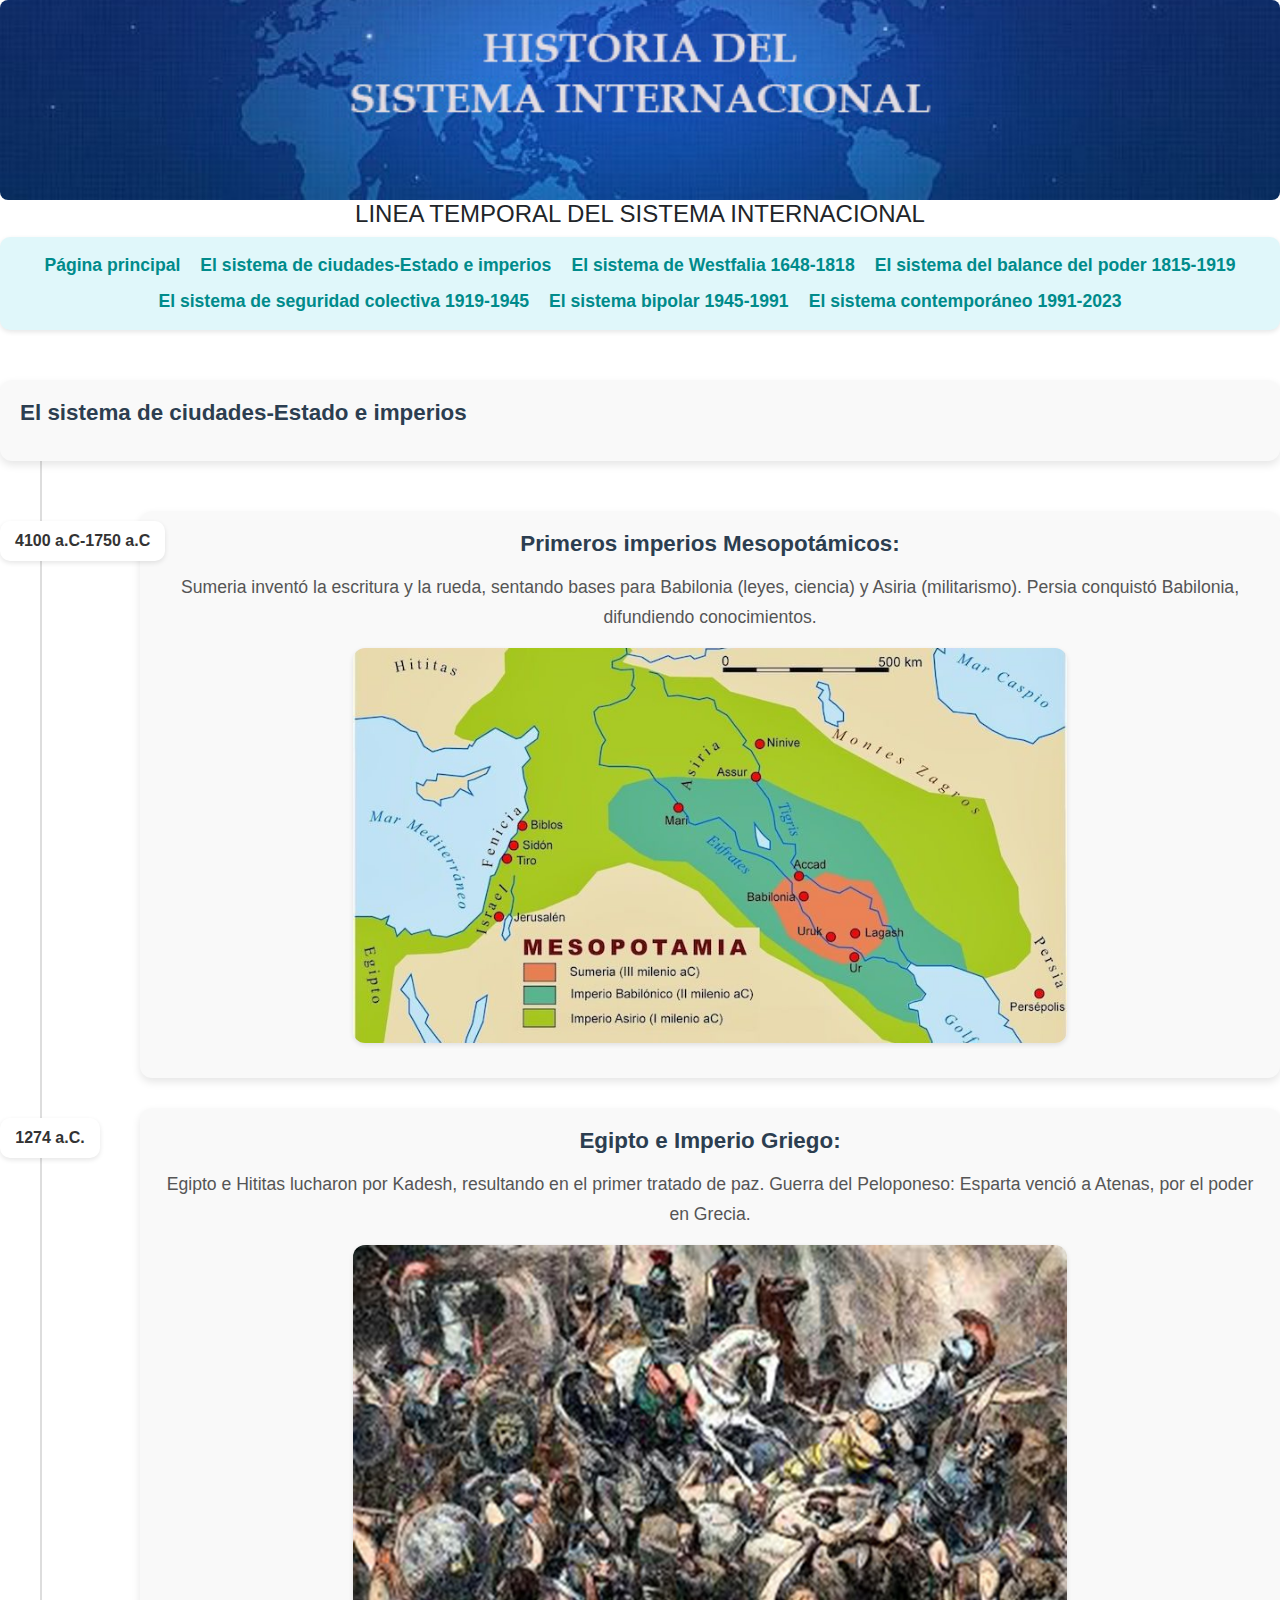
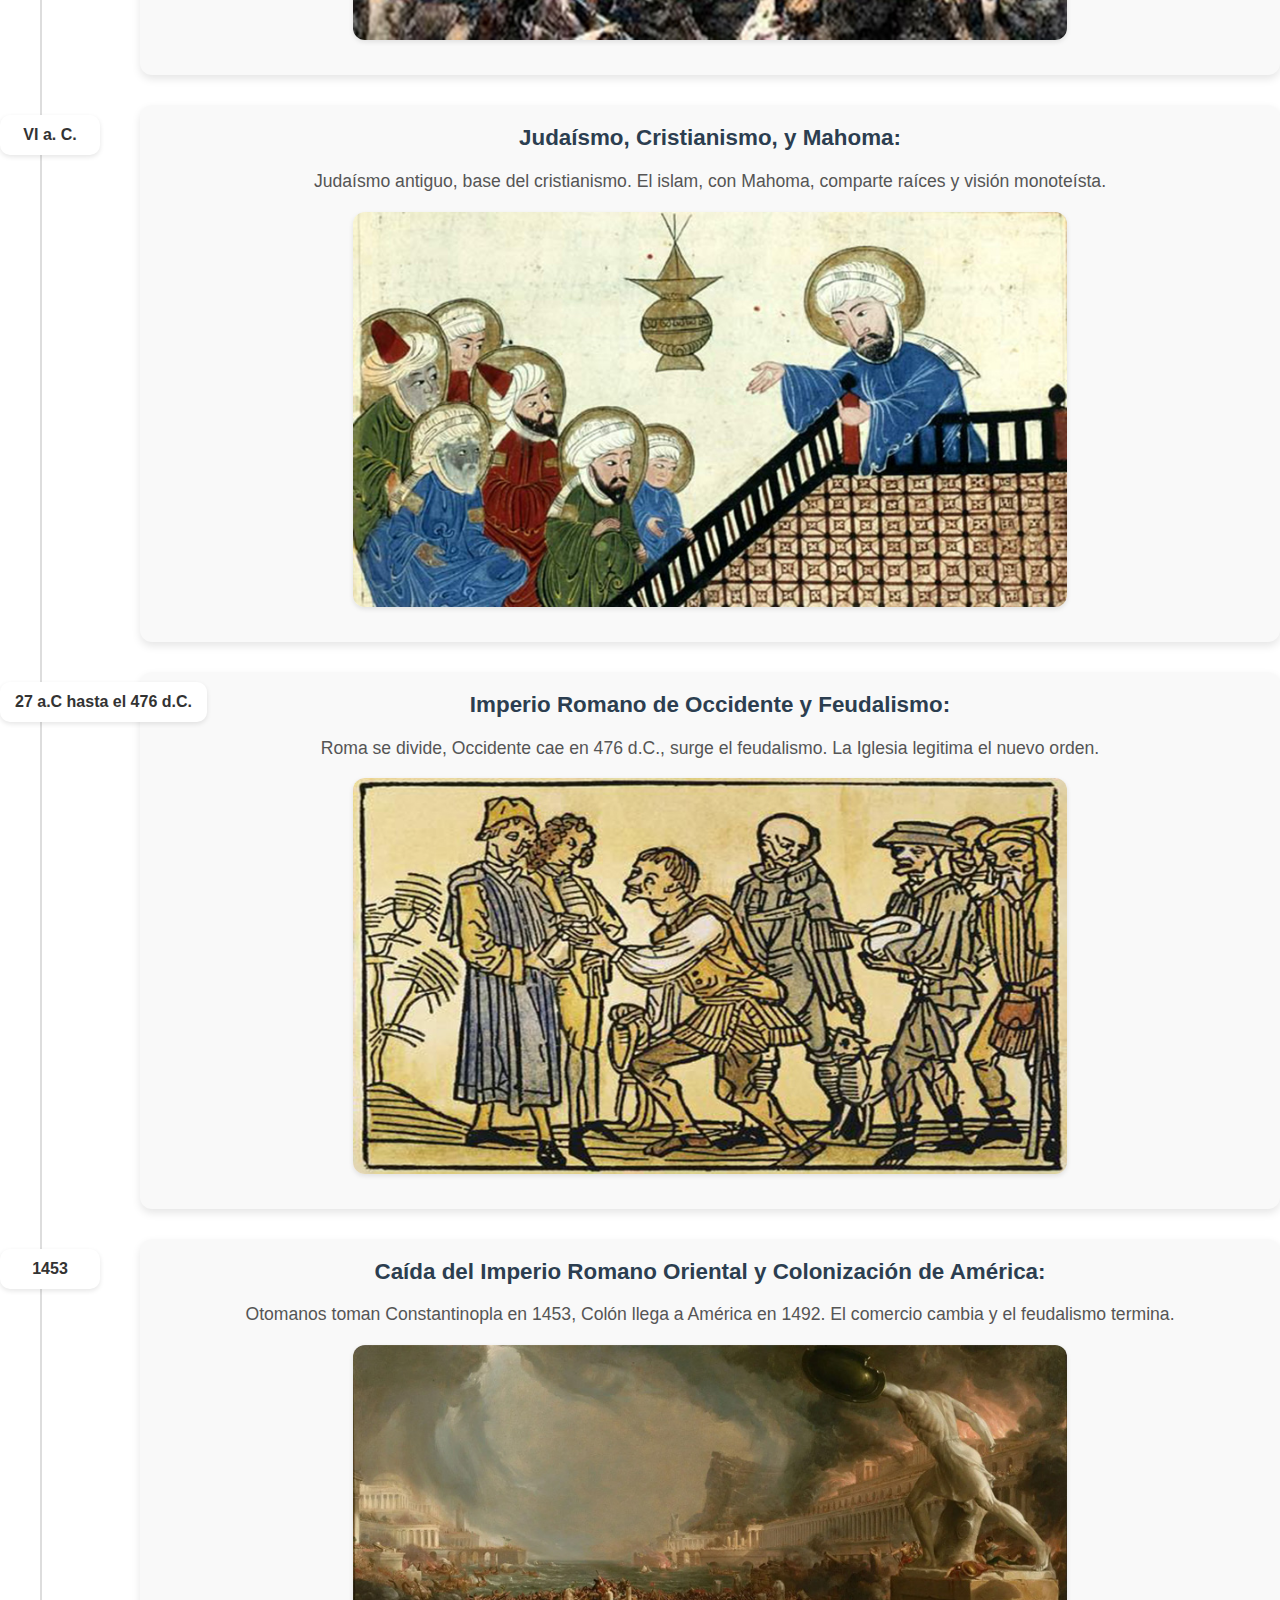
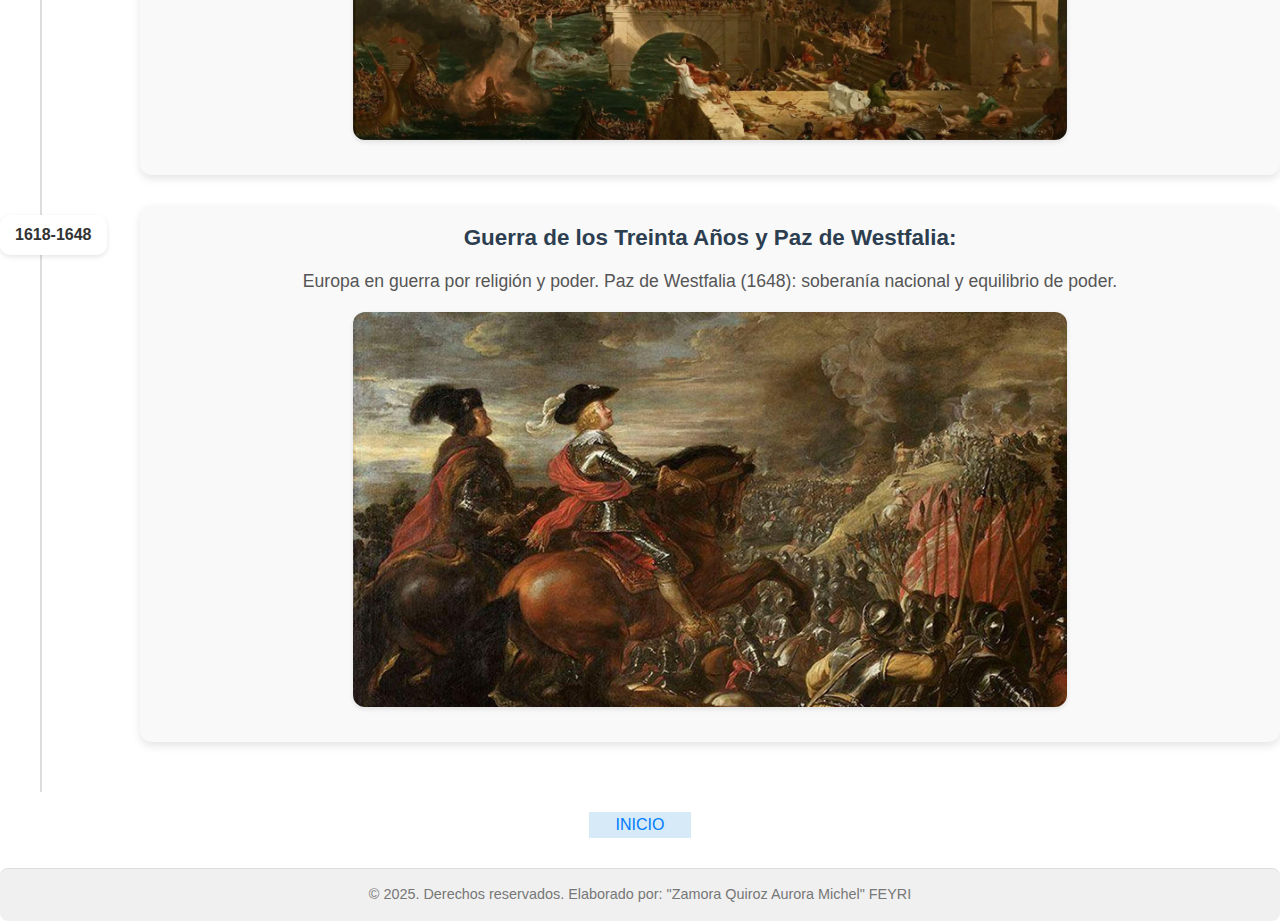
<file: sistemadeciudades.html>
<!DOCTYPE html>
<html lang="es">
<head>
    <meta charset="UTF-8">
    <link rel="stylesheet" href="https://stackpath.bootstrapcdn.com/bootstrap/4.4.1/css/bootstrap.min.css" integrity="sha384-Vkoo8x4CGsO3+Hhxv8T/Q5PaXtkKtu6ug5TOeNV6gBiFeWPGFN9MuhOf23Q9Ifjh" crossorigin="anonymous">
    <meta name="viewport" content="width=device-width, initial-scale=1.0">
   
    <img src="imagenes/banner1.jpg" class="banner-principal">

    <link rel="stylesheet" href="timeline1.css">
    
</head>
<body>
    <br>
    <h4><Center>LINEA TEMPORAL DEL SISTEMA INTERNACIONAL</h4></Center>
    <nav class="nav-links">
        <a href="index.html">Página principal</a>
        <a href="sistemadeciudades.html">El sistema de ciudades-Estado e imperios</a>
        <a href="westfalia.html">El sistema de Westfalia 1648-1818</a>
        <a href="balance.html">El sistema del balance del poder 1815-1919</a>
        <a href="seguridad.html">El sistema de seguridad colectiva 1919-1945</a>
        <a href="bipolar.html">El sistema bipolar 1945-1991</a>
        <a href="contemporaneo.html">El sistema contemporáneo 1991-2023</a>
    </nav>
   <main class="timeline">
            <div class="timeline-line"></div>
            
            <div class="event title-event">
                <div class="event-content">
                    <h3>El sistema de ciudades-Estado e imperios</h3>
                </div>
            </div>
            <div class="event">
                <div class="event-date">4100 a.C-1750 a.C</div>
                <div class="event-content">
                    <h3><b>Primeros imperios Mesopotámicos:</b></h3>
                    <p>
                        Sumeria inventó la escritura y la rueda, sentando bases para Babilonia (leyes, ciencia) y Asiria (militarismo).
                        Persia conquistó Babilonia, difundiendo conocimientos.
                    </p>
                    <a href="pdf/1.pdf">
                        <center><img src="imagenes/1.jpg" alt="Mapa de Mesopotamia"></center>
                    </a>
                </div>
            </div>
            
            <div class="event">
                <div class="event-date">1274 a.C.</div>
                <div class="event-content">
                    <h3><b>Egipto e Imperio Griego:</b></h3>
                    <p>
                        Egipto e Hititas lucharon por Kadesh, resultando en el primer tratado de paz.
                        Guerra del Peloponeso: Esparta venció a Atenas, por el poder en Grecia.
                    </p>
                    <a href="pdf/2.pdf">
                        <center><img src="imagenes/2.jpg" alt="Imagenes de Egipto e Imperio Griego"></center>
                    </a>
                </div>
            </div>
            
            <div class="event">
                <div class="event-date">VI a. C.</div>
                <div class="event-content">
                    <h3><b>Judaísmo, Cristianismo, y Mahoma:</b></h3>
                    <p>
                        Judaísmo antiguo, base del cristianismo. El islam, con Mahoma,
                        comparte raíces y visión monoteísta.
                    </p>
                    <a href="pdf/3.pdf">
                        <center><img src="imagenes/3.jpg" alt="Imagenes del Judaísmo, Cristianismo, y Mahoma"></center>
                    </a>
                </div>
            </div>
    
            <div class="event">
                <div class="event-date">27 a.C hasta el 476 d.C.</div>
                <div class="event-content">
                    <h3><b>Imperio Romano de Occidente y Feudalismo:</b></h3>
                    <p>
                        Roma se divide, Occidente cae en 476 d.C., surge el feudalismo.
                        La Iglesia legitima el nuevo orden.
                    </p>
                    <a href="pdf/4.pdf">
                        <center><img src="imagenes/4.jpg" alt="Imagen del Imperio Romano"></center>
                    </a>
                </div>
            </div>
            
            <div class="event">
                <div class="event-date">1453</div>
                <div class="event-content">
                    <h3><b>Caída del Imperio Romano Oriental y Colonización de América:</b></h3>
                    <p>
                        Otomanos toman Constantinopla en 1453, Colón llega a América en 1492.
                         El comercio cambia y el feudalismo termina.
                    </p>
                    <a href="pdf/5.pdf">
                        <center><img src="imagenes/5.jpg" alt="Imagen de la Caída del Imperio Romano y la Colonización de América"></center>
                    </a>
                </div>
            </div>
            
            <div class="event">
                <div class="event-date">1618-1648</div>
                <div class="event-content">
                    <h3><b>Guerra de los Treinta Años y Paz de Westfalia:</b></h3>
                    <p>
                        Europa en guerra por religión y poder. Paz de Westfalia (1648):
                        soberanía nacional y equilibrio de poder.
                    </p>
                    <a href="pdf/6.pdf">
                        <center><img src="imagenes/6.jpg" alt="Imagen de la Guerra de los Treinta Años y Paz de Westfalia"></center>
                    </a>
                </div>
            </div>
        </main>
        <table width="8%" align="center" border="0">
            <tr>
                <td align="center" bgcolor="#d6eaf8">
                    <a href="sistemadeciudades.html">INICIO</a><br>
                </td>
            </tr>
          </table>
        <footer class="footer">
            &copy; 2025. Derechos reservados. Elaborado por: "Zamora Quiroz Aurora Michel" FEYRI
        </footer>
    </body>
    </html>
</file>
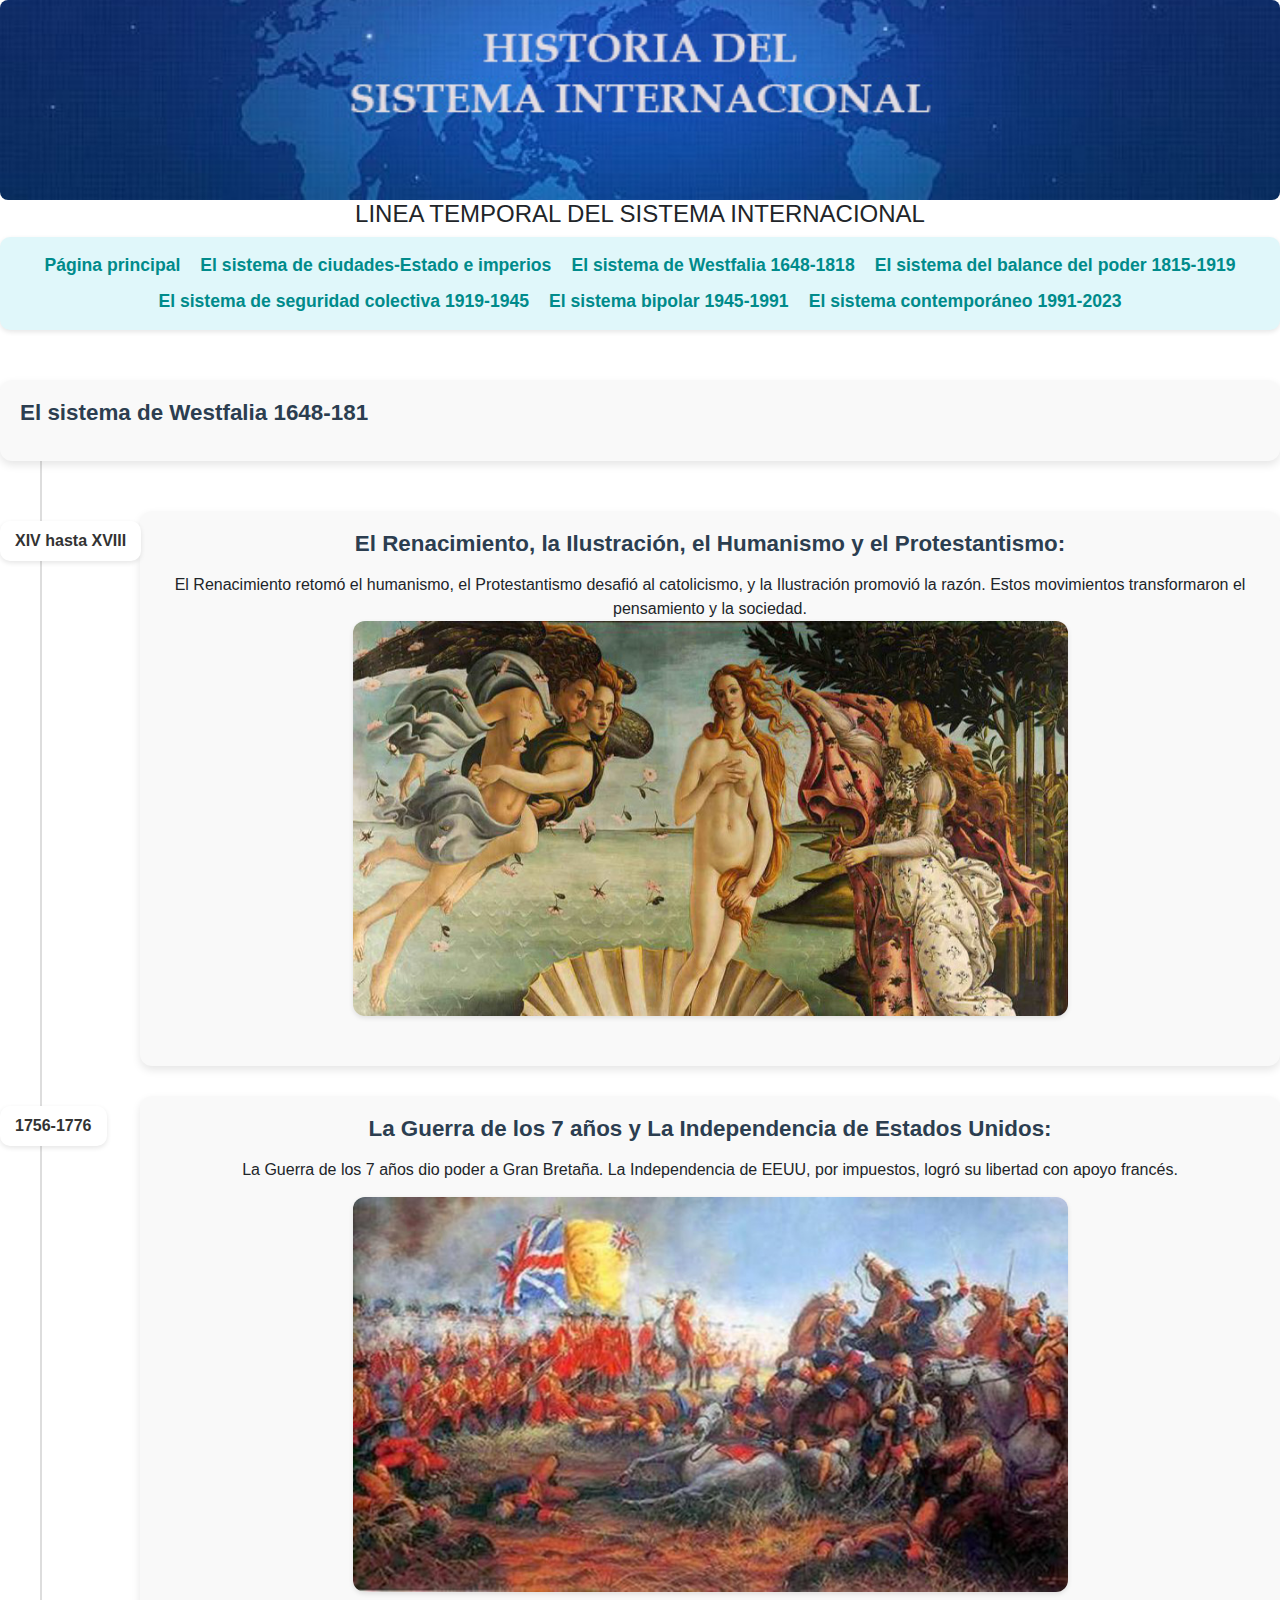
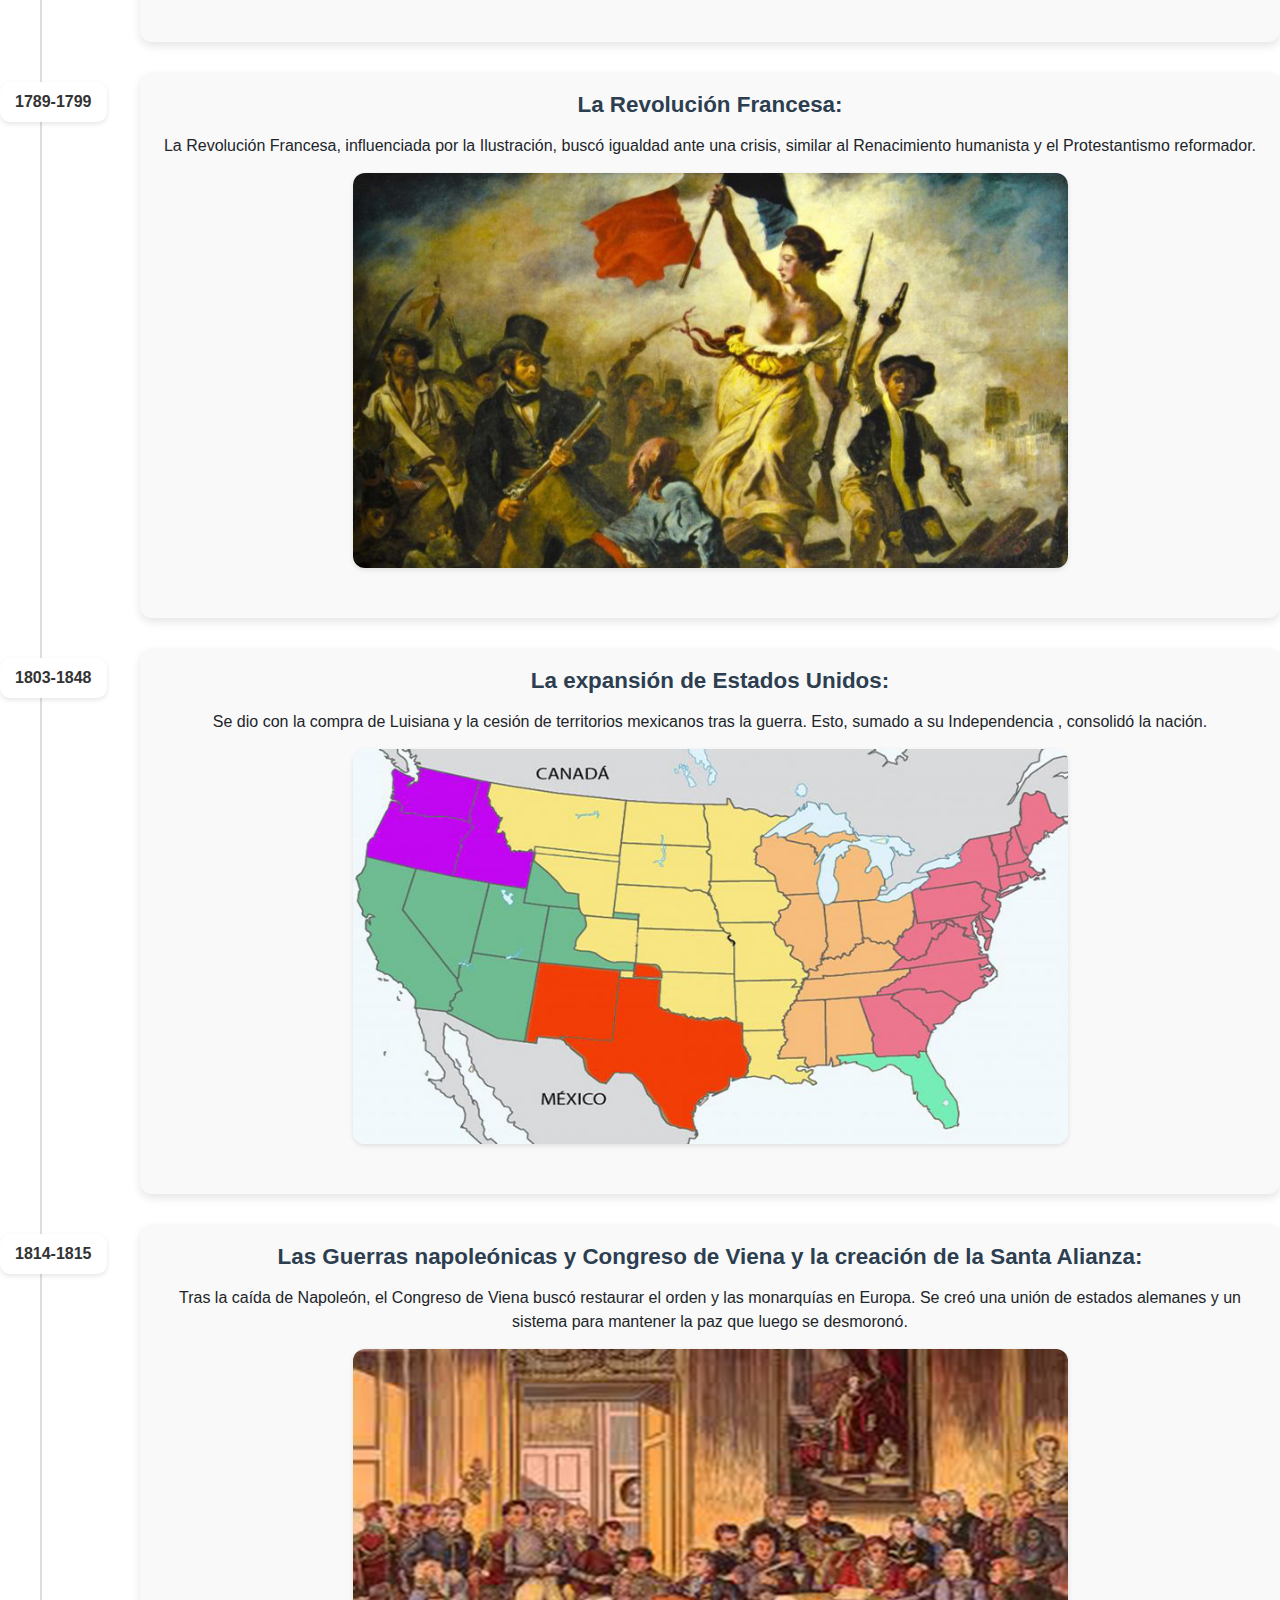
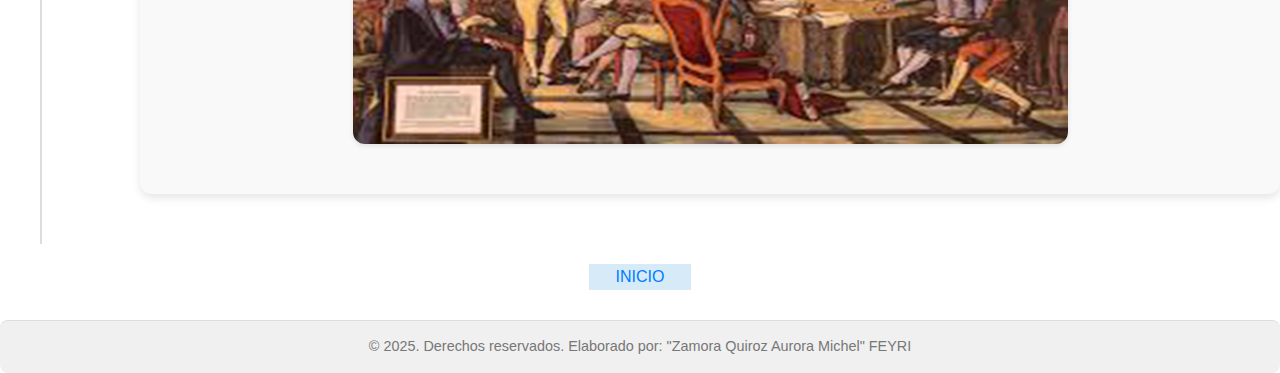
<file: westfalia.html>
<!DOCTYPE html>
<html lang="es">
<head>
    <meta charset="UTF-8">
    <link rel="stylesheet" href="https://stackpath.bootstrapcdn.com/bootstrap/4.4.1/css/bootstrap.min.css" integrity="sha384-Vkoo8x4CGsO3+Hhxv8T/Q5PaXtkKtu6ug5TOeNV6gBiFeWPGFN9MuhOf23Q9Ifjh" crossorigin="anonymous">
    <meta name="viewport" content="width=device-width, initial-scale=1.0">
    
    <img src="imagenes/banner1.jpg" class="banner-principal">
    <link rel="stylesheet" href="timeline1.css">
    
</head>
<body>
    <h4><Center>LINEA TEMPORAL DEL SISTEMA INTERNACIONAL</h4></Center>
    <nav class="nav-links">
        <a href="index.html">Página principal</a>
        <a href="sistemadeciudades.html">El sistema de ciudades-Estado e imperios</a>
        <a href="westfalia.html">El sistema de Westfalia 1648-1818</a>
        <a href="balance.html">El sistema del balance del poder 1815-1919</a>
        <a href="seguridad.html">El sistema de seguridad colectiva 1919-1945</a>
        <a href="bipolar.html">El sistema bipolar 1945-1991</a>
        <a href="contemporaneo.html">El sistema contemporáneo 1991-2023</a>
    </nav>
    <main class="timeline">
        <div class="timeline-line"></div>
        
        <div class="event title-event">
            <div class="event-content">
                <h3>El sistema de Westfalia 1648-181</h3>
            </div>
        </div>
     
                <div class="event">
                    <div class="event-date">XIV hasta XVIII</div>
                    <div class="event-content">
                        <center>   <h3><b>El Renacimiento, la Ilustración, el Humanismo y el Protestantismo:</h3> </center></b>
                        <p><center> 
                            El Renacimiento retomó el humanismo, el Protestantismo desafió al catolicismo, y 
                            la Ilustración promovió la razón. Estos movimientos transformaron el pensamiento y la sociedad.
                        <table>
                            <tr>
                                <a href="pdf/7.pdf">
                                    <center><img src="imagenes/7.jpg" WIDTH="80%" alt="Descripción de la imagen"></center>
                                  </a>
                                  
                            </tr>
                        </table>
                    </div>
                </div>
                <div class="event">
                    <div class="event-date">1756-1776</div>
                    <div class="event-content">
                        <center>   <h3><b>La Guerra de los 7 años y La Independencia de Estados Unidos: </h3></center></b>
                        <p><center> La Guerra de los 7 años dio poder a Gran Bretaña. La Independencia de EEUU, por impuestos, 
                            logró su libertad con apoyo francés.

                            </center></p>
                        <table>
                            <tr>
                                <a href="pdf/8.pdf">
                                    <center><img src="imagenes/8.jpg" WIDTH="80%" alt="Descripción de la imagen"></center>
                                  </a>
                                  
                            </tr>
                        </table>
                    </div>
                </div>
                <div class="event">
                    <div class="event-date">1789-1799</div>
                    <div class="event-content">
                        <center>  <h3><b>La Revolución Francesa:</h3></center></b>
                        <p><center> La Revolución Francesa, influenciada por la Ilustración, buscó igualdad ante una crisis, 
                            similar al Renacimiento humanista y el Protestantismo reformador.</center></p>
                        <table>
                            <tr>
                                <a href="pdf/9.pdf">
                                    <center><img src="imagenes/9.jpg" WIDTH="80%" alt="Descripción de la imagen"></center>
                                  </a>
                                  
                            </tr>
                        </table>
                    </div>
                    
                </div>
           
                <div class="event">
                    <div class="event-date">1803-1848</div>
                    <div class="event-content">
                        <center>    <h3> <b>La expansión de Estados Unidos: </h3></center></b>
                        <p><center>  Se dio con la compra de Luisiana y la cesión de territorios mexicanos tras la guerra.
                             Esto, sumado a su Independencia , consolidó la nación.</center></p>
                              <table>
                                <tr>
                                    <a href="pdf/10.pdf">
                                        <center><img src="imagenes/10.jpg" WIDTH="80%" alt="Descripción de la imagen"></center>
                                      </a>
                                      
                                </tr>
                            </table>
                    </div>
                </div>
                <div class="event">
                    <div class="event-date">1814-1815</div>
                    <div class="event-content">
                        <center>  <h3><b>Las Guerras napoleónicas y Congreso de Viena y la creación de la Santa Alianza:</b></h3></center>
                        <p><center>Tras la caída de Napoleón, el Congreso de Viena buscó restaurar el orden y las monarquías en Europa. 
                            Se creó una unión de estados alemanes y un sistema para mantener la paz que luego se desmoronó.</center></p>
                        <table>
                            <tr>
                                <a href="pdf/11.pdf">
                                    <center><img src="imagenes/11.jpg" WIDTH="80%" alt="Descripción de la imagen"></center>
                                  </a>
                                  
                            </tr>
                        </table>
                    </div>
                </div>
                </div>
            </div>
        </div> </main> </div>
        <table width="8%" align="center" border="0">
            <tr>
                <td align="center" bgcolor="#d6eaf8">
                    <a href="westfalia.html">INICIO</a><br>
                </td>
            </tr>
          </table>
        <footer class="footer">
            &copy; 2025. Derechos reservados. Elaborado por: "Zamora Quiroz Aurora Michel" FEYRI
        </footer>
    </body>
    </html>
</body>
</html>
</file>
<file: timeline1.css>
body {
            font-family: 'Inter', sans-serif;
        }
        .banner-principal {
            width: 100%;
            max-height: 200px;
            object-fit: cover;
            object-position: center;
            border-radius: 8px;
        }
        .timeline {
            position: relative;
            padding: 20px 0;
            margin-top: 20px;
            margin-bottom: 20px;
        }
        .timeline::before {
            content: '';
            position: absolute;
            top: 0;
            bottom: 0;
            left: 40px;
            width: 2px;
            background-color: #ddd;
            display: none;
        }
        .timeline-line {
            position: absolute;
            top: 70px;
            bottom: 0;
            left: 40px;
            width: 2px;
            background-color: #ddd;
            z-index: 0;
        }
        @media (max-width: 768px) {
            .timeline::before,
            .timeline-line {
                left: 20px;
            }
        }
        .event {
            margin-bottom: 30px;
            position: relative;
            padding-left: 140px;
        }
        .event.title-event {
            margin-bottom: 50px;
            padding-left: 0;
            text-align: left;
        }
        @media (max-width: 768px) {
            .event {
                padding-left: 80px;
            }
        }
        .event-date {
            position: absolute;
            left: 0;
            top: 10px;
            background-color: #fff;
            padding: 8px 15px;
            border-radius: 10px;
            font-weight: bold;
            color: #333;
            box-shadow: 0 2px 5px rgba(0, 0, 0, 0.1);
            text-align: center;
            min-width: 100px;
            z-index: 2;
        }
        @media (max-width: 768px) {
            .event-date {
                font-size: 0.9em;
                padding: 6px 10px;
                min-width: 80px;
            }
        }
        .event-content {
            background-color: #f9f9f9;
            padding: 20px;
            border-radius: 12px;
            box-shadow: 0 4px 8px rgba(0, 0, 0, 0.1);
            transition: transform 0.3s ease, box-shadow 0.3s ease;
            text-align: center;
            position: relative;
            z-index: 1;
        }
        .event.title-event .event-content{
            text-align: left;
        }
        .event:not(.title-event)::before {
            content: '';
            position: absolute;
            width: 20px;
            height: 2px;
            background-color: #ddd;
            left: 41px;
            top: 25px;
            z-index: 0;
        }
        @media (max-width: 768px) {
            .event:not(.title-event)::before {
                left: 21px;
            }
        }
        .event-content:hover {
            transform: translateY(-4px);
            box-shadow: 0 6px 12px rgba(0, 0, 0, 0.15);
        }
        .event-content h3 {
            margin-top: 0;
            margin-bottom: 15px;
            color: #2c3e50;
            font-size: 1.4em;
            font-weight: 600;
        }
        @media (max-width: 768px) {
            .event-content h3 {
                font-size: 1.2em;
            }
        }
        .event-content p {
            margin-bottom: 15px;
            line-height: 1.7;
            color: #555;
            font-size: 1.1em;
        }
        @media (max-width: 768px) {
            .event-content p {
                font-size: 1em;
            }
        }
        .event-content img {
            max-width: 65%;
            height: auto;
            border-radius: 12px;
            margin-bottom: 15px;
            box-shadow: 0 2px 5px rgba(0, 0, 0, 0.1);
            transition: transform 0.2s ease;
            display: block;
            margin-left: auto;
            margin-right: auto;
        }
        .event-content img:hover {
            transform: scale(1.03);
        }
        .event-content table {
            width: 100%;
            border-collapse: collapse;
            margin-bottom: 15px;
            border-radius: 8px;
            overflow: hidden;
            box-shadow: 0 2px 5px rgba(0, 0, 0, 0.1);
        }
        .event-content table td {
            padding: 12px;
            border-bottom: 1px solid #ddd;
            text-align: center;
        }
        .event-content table td:first-child {
            font-weight: bold;
        }
        .event-content table td center img {
            max-width: 80%;
            height: auto;
            border-radius: 8px;
        }
        
        /* Navegación responsiva mejorada */
        .nav-links {
            width: 100%;
            display: flex;
            flex-wrap: wrap;
            justify-content: center;
            align-items: center;
            background-color: #e0f7fa;
            padding: 10px 5px;
            border-radius: 10px;
            margin-bottom: 30px;
            box-shadow: 0 2px 5px rgba(0, 0, 0, 0.1);
        }
        .nav-links a {
            margin: 5px 10px;
            text-decoration: none;
            color: #008b8b;
            font-weight: bold;
            font-size: 1.1em;
            transition: color 0.3s ease;
            white-space: nowrap;
        }
        .nav-links a:hover {
            color: #005959;
        }
        
        hr {
            border: 0;
            height: 3px;
            background-color: #ddd;
            margin: 30px 0;
        }
        .footer {
            text-align: center;
            font-size: 0.9em;
            color: #777;
            padding: 15px;
            background-color: #f0f0f0;
            border-top: 1px solid #ddd;
            border-radius: 8px;
            margin-top: 30px;
        }

        /* Mejoras específicas para móviles */
        @media (max-width: 768px) {
            .nav-links {
                flex-direction: column;
                padding: 10px;
            }
            .nav-links a {
                font-size: 0.95em;
                margin: 5px 0;
                width: 100%;
                text-align: center;
            }
            .timeline-line {
                left: 20px;
            }
            .event {
                padding-left: 80px;
            }
            .event.title-event {
                padding-left: 0;
                text-align: left;
            }
            .event-date {
                font-size: 0.85em;
                padding: 5px 8px;
                min-width: 70px;
            }
            .event:not(.title-event)::before {
                left: 21px;
            }
        }
</file>
<file: timeline.css>
body {
    font-family: 'Verdana', sans-serif; /* Buena práctica: definir una fuente base */
}
h1 {
    font-size: 1.5rem; /* Tamaño base, se ajustará con media queries */
    text-align: center; /* Centrado en lugar de la etiqueta <center> */
    margin-bottom: 1rem;
}
h2{
    font-size: clamp(1.2rem, 4vw, 2rem);

}
 /* Banner principal */
        .banner-principal {
            width: 100%; /* Ancho completo */
            height: auto; /* Altura automática para mantener la proporción */
            display: block; /* Elimina espacio extra debajo de la imagen */
            margin-bottom: 1rem; /*Espacio debajo del banner*/
        }

        .carousel-caption h5 {
            font-size: 1.2rem; /* Tamaño de fuente para pantallas pequeñas */
        }

        .carousel-caption p {
            font-size: 0.9rem; /* Tamaño de fuente para pantallas pequeñas */
        }

        /* Iframe (YouTube) - Lo hacemos responsivo */
        .video-container {
            position: relative;
            padding-bottom: 56.25%; /* Proporción 16:9 para el video */
            height: 0;
            overflow: hidden;
            margin-bottom: 1rem;
        }

        .video-container iframe {
            position: absolute;
            top: 0;
            left: 0;
            width: 100%;
            height: 100%;
        }

        /* Pie de página */
        .pie-pagina {
            text-align: left; /* Alineación a la izquierda */
            font-size: 0.8rem; /* Tamaño de fuente más pequeño */
            color: #000000;
            font-style: italic;
            margin-top: 1rem;
        }
        .pie-pagina-content{
            text-align: center;
        }

        /* Media Queries (adaptaciones para pantallas más grandes) */
        @media (min-width: 768px) {
            h1 {
                font-size: 3.5rem; /* Título más grande en tablets/escritorio */
            }

            .menu-enlaces li {
                display: inline-block; /* Enlaces en línea en pantallas más grandes */
                border-bottom: none; /* Eliminamos el border-bottom */
                border-right: 1px solid #99c9dd;/*Usamos border-right para separar */
            }
             .menu-enlaces li:last-child {
               border-right: none; /* Quitamos el borde del último elemento */
            }


            .carousel-caption h5 {
                font-size: 1.8rem; /* Leyendas más grandes en tablets/escritorio */
            }

            .carousel-caption p {
                font-size: 1.2rem;
            }

            .video-container {
                /* Puedes ajustar el padding-bottom para cambiar la altura del video en pantallas grandes */
                /* padding-bottom: 45%;  Por ejemplo */
            }
        }
        /*nuevos estilos*/
        .carousel-margin{
            margin: 0 10%;
            display: flex;
            justify-content: center;
        }
          .video-margin{
            margin: 0 10%;
            display: flex;
            justify-content: center;
        }

.timeline {
    position: relative;
    padding: 20px;
    margin: 2rem auto;
}

.timeline::before {
    content: '';
    position: absolute;
    top: 0;
    bottom: 0;
    left: 20px;
    width: 2px;
    background-color: #792b99;
}

.event {
    position: relative;
    margin-bottom: 20px;
    padding-left: 60px; /* Espacio para la fecha y el contenido */
}

.event-date {
    position: absolute;
    top: 0;
    left: 0;
    width: 50px;
    text-align: right;
    color: #888;
    font-size: 0.9rem; /* Slightly smaller date font size */
}

.event-content {
    background-color: #c0e3f3;
    padding: 10px;
    border-radius: 5px;
    border: 1px solid #ddd;
}

.event-content h3 {
    font-size: 1.1rem; /* Slightly smaller title in content */
    margin-top: 0; /* Reset default margin */
}

.event-content p {
    font-size: 1rem;
    margin-bottom: 0; /* Reset default margin */
}

.event-image-container {
    text-align: center;
    margin-top: 1rem;
}

.event-image {
    max-width: 100%;
    height: auto;
    border: 1px solid #ddd;
    display: inline-block;
}

/* Media Queries for Mobile Responsiveness (ADDED NOW) */
@media (max-width: 768px) {
    /* ... otros estilos para móvil ... */

    .event {
        padding-left: 60px; /* Mantenemos este valor por ahora, pero podríamos ajustarlo si es necesario */
        margin-bottom: 15px;
    }

    .event-date {
        width: 45px;
        font-size: 0.85rem;
        left: 16px;    /* REDUCIDO left a 16px - Más cerca de la línea, pero con esperanza sin superponerse */
    }
}
    .event-content {
        padding: 8px; /* Reduced content padding on mobile */
    }

    .event-content h3 {
        font-size: 1rem; /* Further reduce title font size in content for mobile */
    }

    .event-content p {
        font-size: 0.9rem; /* Further reduce paragraph font size in content for mobile */
    }
</file>
